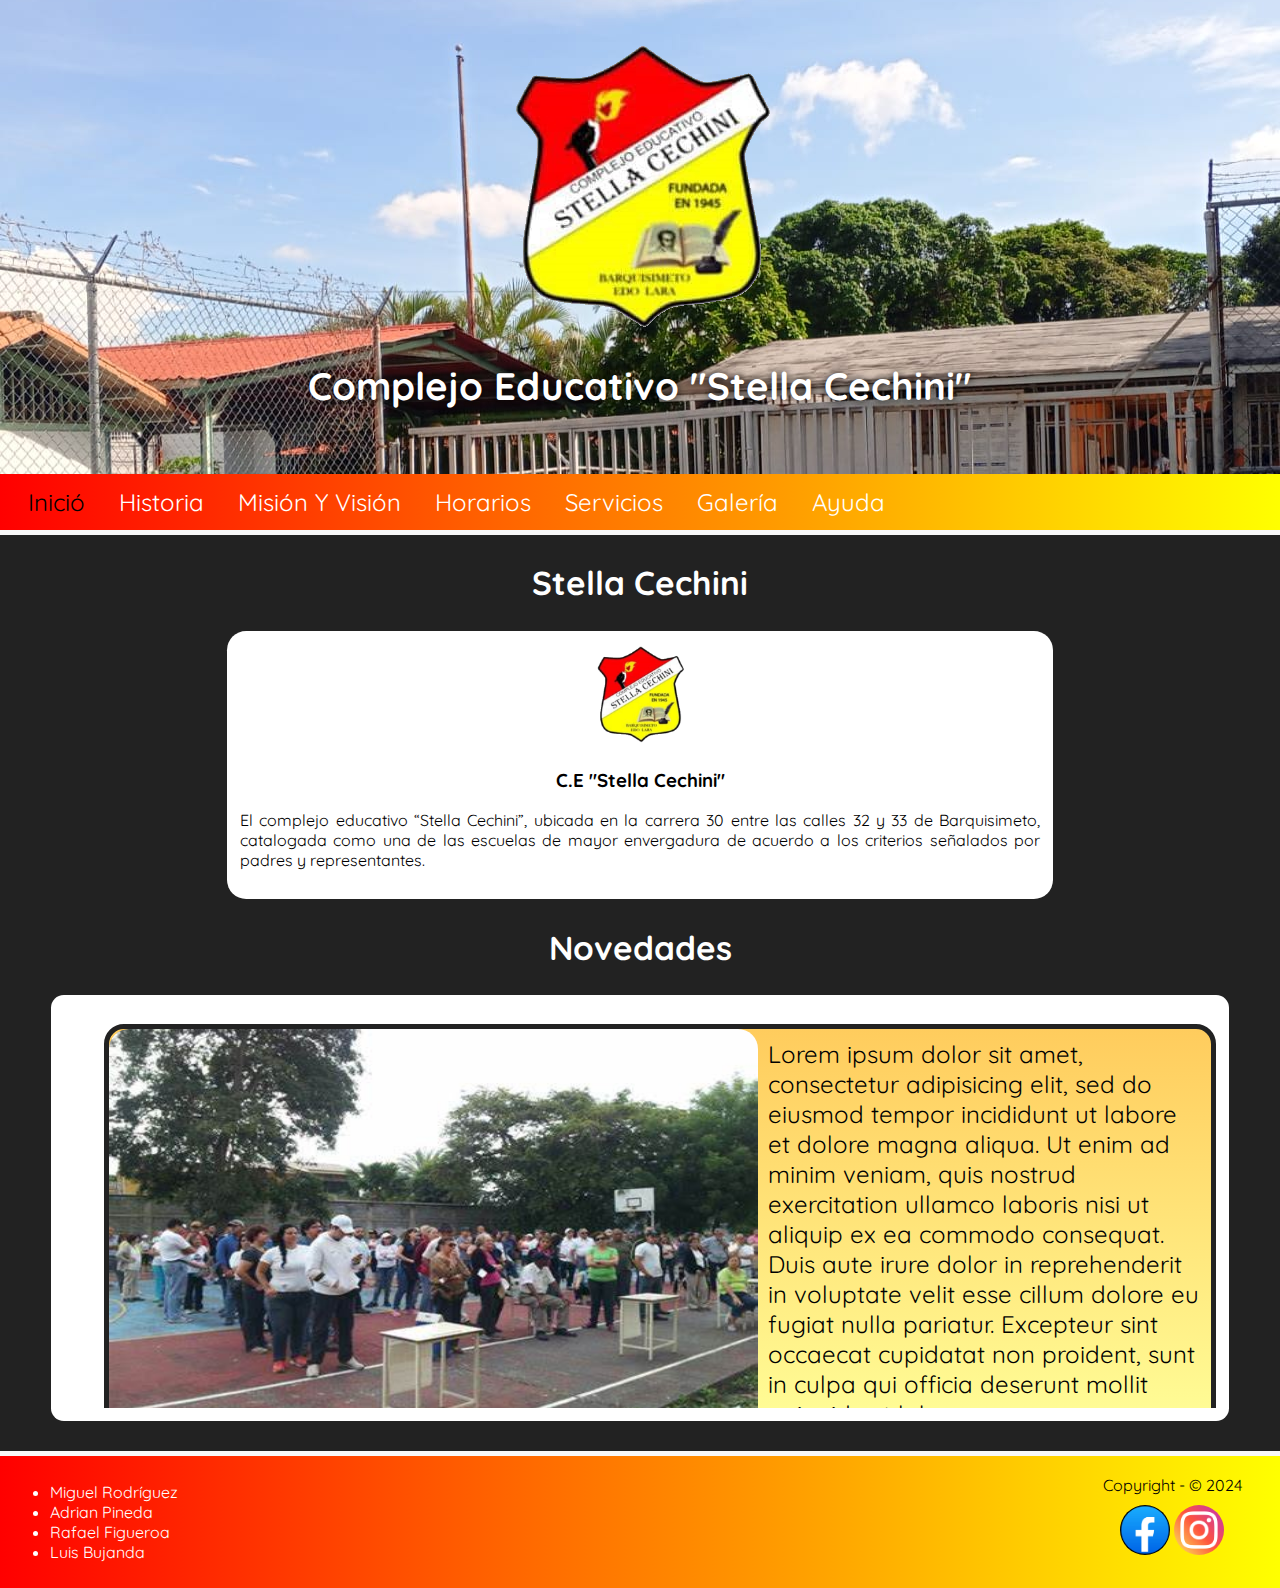
<file: index.html>
<!DOCTYPE html>
<html lang="es">
<head>
    <meta charset="UTF-8">
    <link rel="icon" href="SH/logo.ico">
    <meta http-equiv="X-UA-Compatible" content="IE=edge">
    <meta name="viewport" content="width=device-width, initial-scale=1.0">

    <link rel="stylesheet" href="https://fonts.googleapis.com/css?family=Quicksand">
    <link rel="stylesheet" href="styles/style.css">
    <link rel="stylesheet" type="text/css" href="styles/noticias.css">

    <title>Stella Cechini</title>
</head>
<body>
    
    <header>
        <img src="img/Sin nombre.png" alt="">
        <h1>Complejo Educativo "Stella Cechini"</h1>
    </header>
    <nav class="navbar">
        <div class="menu">
            <a href="#" id="page_check">Inició</a>
            <a href="Cechini.html">Historia</a>
            <a href="MisionYVision.html">Misión Y Visión</a>
            <a href="index.horario.html">Horarios</a>
            <a href="Servicios.html">Servicios</a>
            <a href="gallery.html">Galería</a>
            <a href="faq.html">Ayuda</a>
        </div>
    </nav>
    <section class="MainSection">
        <h2>Stella Cechini</h2>
        <div class="base">
            <div class="concet">
                <center>
                <img src="SH/logo.png" width="100">
                <h3>C.E "Stella Cechini"</h3>
                </center>
                <p>El complejo educativo “Stella Cechini”, ubicada en la carrera 30 entre las calles 32 y 33 de
                Barquisimeto, catalogada como una de las escuelas de mayor envergadura de acuerdo a los
                criterios señalados por padres y representantes.</p>
            </div>
        </div>

        <h2>Novedades</h2>

        <div class="noticia-content">
            <div class="noticias">
                <ul>
                    <li>
                        <div style="display: flex;">
                            <img src="img/OIP.jpg">
                            <p>Lorem ipsum dolor sit amet, consectetur adipisicing elit, sed do eiusmod
                            tempor incididunt ut labore et dolore magna aliqua. Ut enim ad minim veniam,
                            quis nostrud exercitation ullamco laboris nisi ut aliquip ex ea commodo
                            consequat. Duis aute irure dolor in reprehenderit in voluptate velit esse
                            cillum dolore eu fugiat nulla pariatur. Excepteur sint occaecat cupidatat non
                            proident, sunt in culpa qui officia deserunt mollit anim id est laborum.</p>
                        </div>
                    </li>
                    <li>
                        <div style="display: flex;">
                            <img src="img/OIP(1).jpeg">
                            <p>Lorem ipsum dolor sit amet, consectetur adipisicing elit, sed do eiusmod
                            tempor incididunt ut labore et dolore magna aliqua. Ut enim ad minim veniam,
                            quis nostrud exercitation ullamco laboris nisi ut aliquip ex ea commodo
                            consequat. Duis aute irure dolor in reprehenderit in voluptate velit esse
                            cillum dolore eu fugiat nulla pariatur. Excepteur sint occaecat cupidatat non
                            proident, sunt in culpa qui officia deserunt mollit anim id est laborum.</p>
                        </div>
                    </li>
                    <li>
                        <div style="display: flex;">
                            <img src="img/OIP(2).jpeg">
                            <p>Lorem ipsum dolor sit amet, consectetur adipisicing elit, sed do eiusmod
                            tempor incididunt ut labore et dolore magna aliqua. Ut enim ad minim veniam,
                            quis nostrud exercitation ullamco laboris nisi ut aliquip ex ea commodo
                            consequat. Duis aute irure dolor in reprehenderit in voluptate velit esse
                            cillum dolore eu fugiat nulla pariatur. Excepteur sint occaecat cupidatat non
                            proident, sunt in culpa qui officia deserunt mollit anim id est laborum.</p>
                        </div>
                    </li>
                    <li>
                        <div style="display: flex;">
                            <img src="img/OIP(3).jpeg">
                            <p>Lorem ipsum dolor sit amet, consectetur adipisicing elit, sed do eiusmod
                            tempor incididunt ut labore et dolore magna aliqua. Ut enim ad minim veniam,
                            quis nostrud exercitation ullamco laboris nisi ut aliquip ex ea commodo
                            consequat. Duis aute irure dolor in reprehenderit in voluptate velit esse
                            cillum dolore eu fugiat nulla pariatur. Excepteur sint occaecat cupidatat non
                            proident, sunt in culpa qui officia deserunt mollit anim id est laborum.</p>
                        </div>
                    </li>
                    <li>
                        <div style="display: flex;">
                            <img src="img/OIP(4).jpeg">
                            <p>Lorem ipsum dolor sit amet, consectetur adipisicing elit, sed do eiusmod
                            tempor incididunt ut labore et dolore magna aliqua. Ut enim ad minim veniam,
                            quis nostrud exercitation ullamco laboris nisi ut aliquip ex ea commodo
                            consequat. Duis aute irure dolor in reprehenderit in voluptate velit esse
                            cillum dolore eu fugiat nulla pariatur. Excepteur sint occaecat cupidatat non
                            proident, sunt in culpa qui officia deserunt mollit anim id est laborum.</p>
                        </div>
                    </li>
                </ul>
            </div>
        </div>
        
        <br>
        
    </section>
    
    <footer>
        <div class="integrantes">
            <ul>
                <li>Miguel Rodríguez</li>
                <li>Adrian Pineda</li>
                <li>Rafael Figueroa</li>
                <li>Luis Bujanda</li>
            </ul>
        </div>
        <div class="copy">
        Copyright - &copy; 2024
            <div class="redes">
                <a href="https://www.facebook.com/profile.php?id=61569696991013" target="_blank"><img src="SH/facebook.jpg" id="facebook"></a>
                <a href="https://www.instagram.com/c.e.n.Stella_Cechini/" target="_blank"><img src="SH/instagram.jpg" id="instagram"></a>
            </div>
        </div>
    </footer>
</body>
</html>
</file>
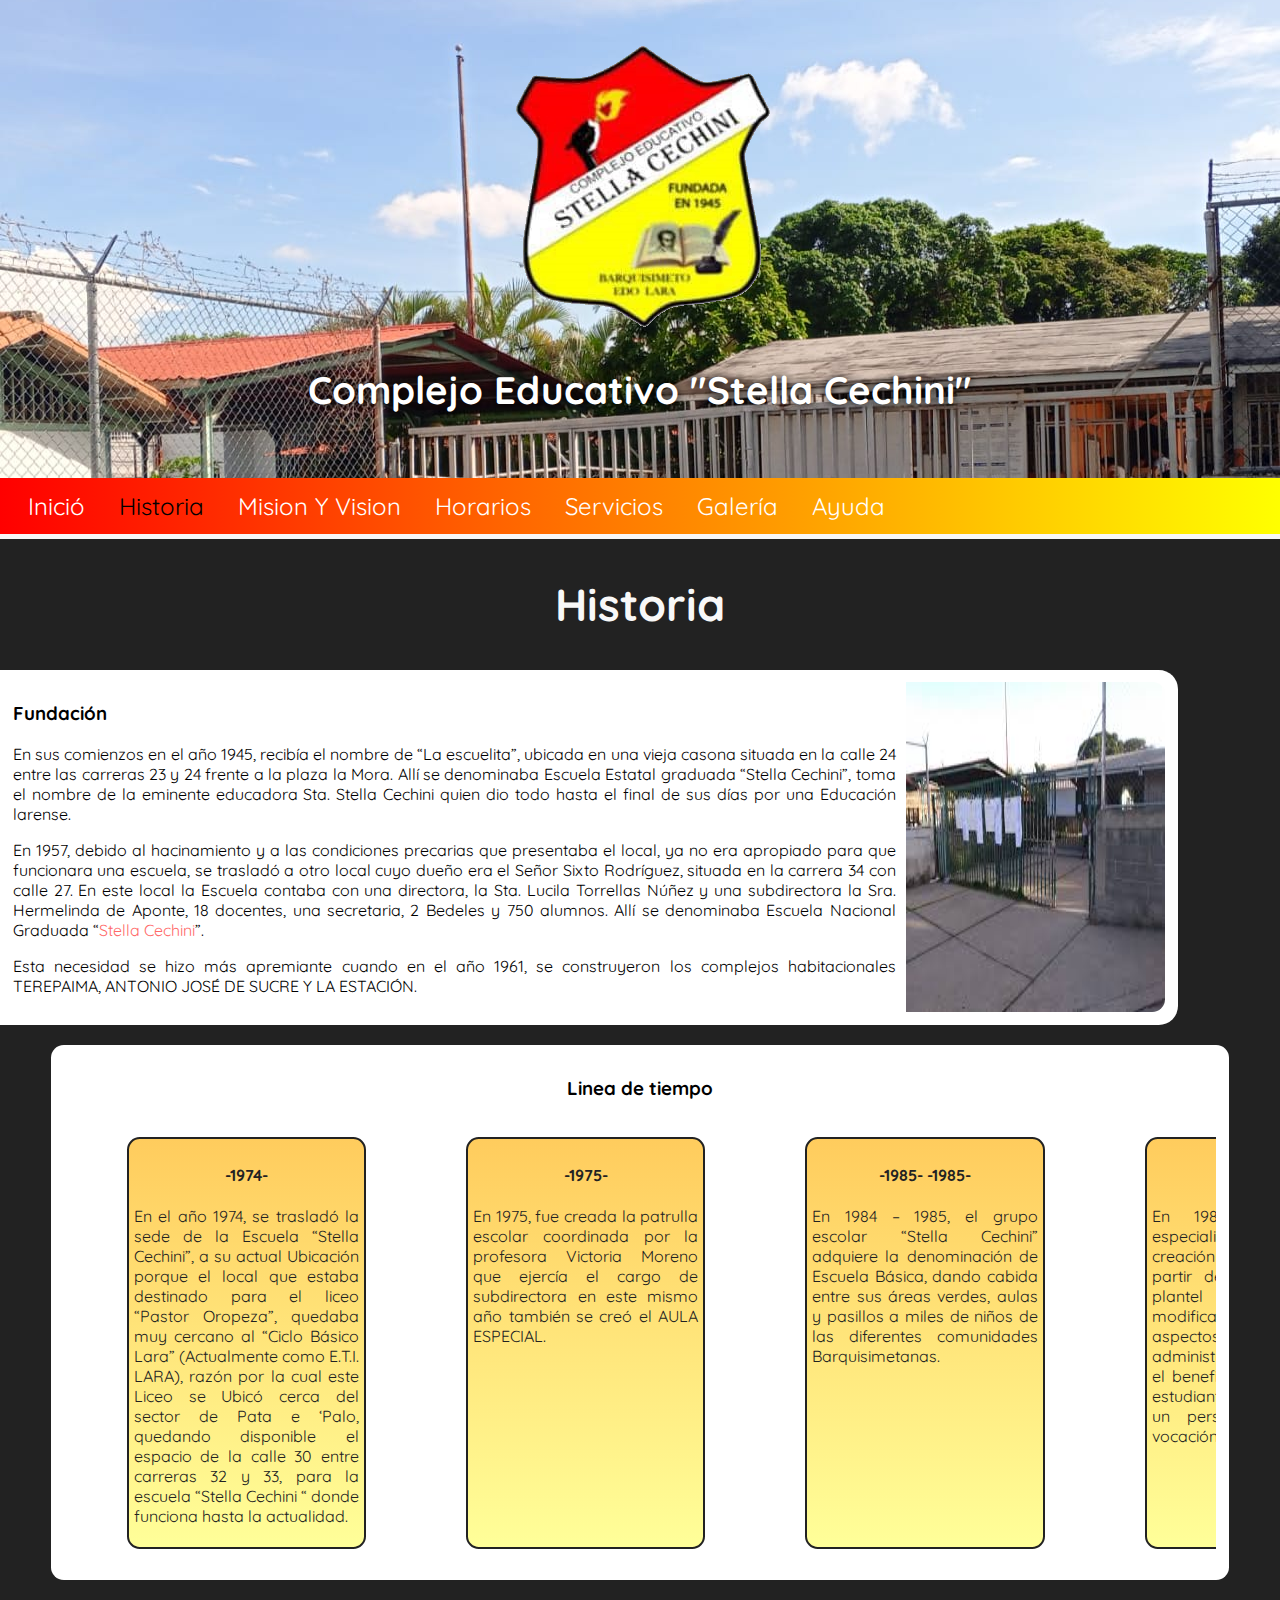
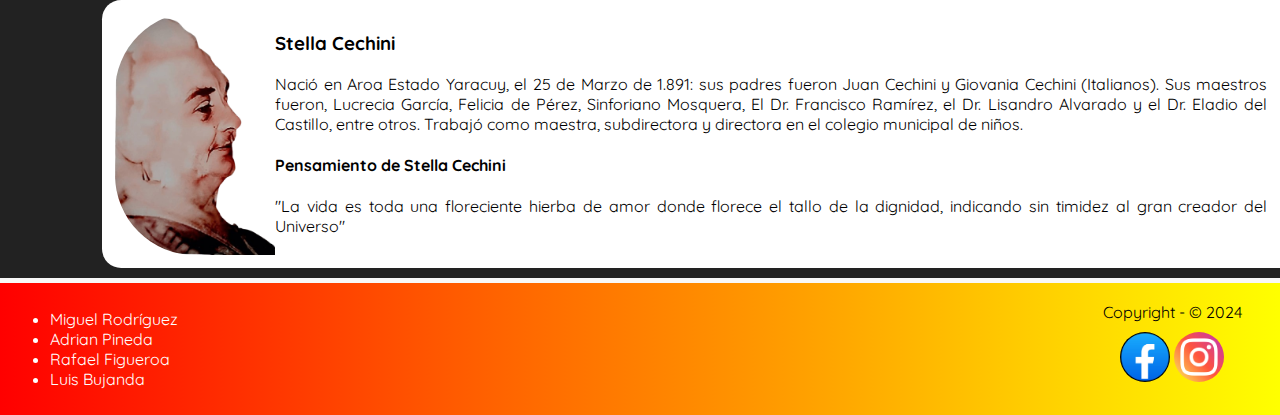
<file: cechini.html>
<!DOCTYPE html>
<html>
<head>
	<title>Stella Cechini</title>
	<link rel="icon" href="SH/logo.ico">
	<link rel="stylesheet" type="text/css" href="cechini.css">
	<link rel="stylesheet" href="https://fonts.googleapis.com/css?family=Quicksand">
</head>
<body>
	<header>
		<img src="SH/logo.png">
		<h1>Complejo Educativo "Stella Cechini"</h1>
	</header>
	<nav class="navbar">
		<div class="menu">
			<a href="index.html">Inició</a>
            <a href="#" id="page_check">Historia</a>
            <a href="MisionYVision.html">Mision Y Vision</a>
            <a href="index.horario.html">Horarios</a>
            <a href="Servicios.html">Servicios</a>
            <a href="gallery.html">Galería</a>
            <a href="faq.html">Ayuda</a>
		</div>
	</nav>
	<center><h2>Historia</h2></center>
	<article class="historia">
		<div class="history">
			<h3>Fundación</h3>
			<p>En sus comienzos en el año 1945, recibía el nombre de “La escuelita”, ubicada en una vieja
                casona situada en la calle 24 entre las carreras 23 y 24 frente a la plaza la Mora. Allí se
                denominaba Escuela Estatal graduada “Stella Cechini”, toma el nombre de la eminente
                educadora Sta. Stella Cechini quien dio todo hasta el final de sus días por una Educación larense.</p>
                <p>En 1957, debido al hacinamiento y a las condiciones precarias que presentaba el local, ya no era
                apropiado para que funcionara una escuela, se trasladó a otro local cuyo dueño era el Señor Sixto
                Rodríguez, situada en la carrera 34 con calle 27. En este local la Escuela contaba con una
                directora, la Sta. Lucila Torrellas Núñez y una subdirectora la Sra. Hermelinda de Aponte, 18
                docentes, una secretaria, 2 Bedeles y 750 alumnos. Allí se denominaba Escuela Nacional
                Graduada “<a href="#cechini">Stella Cechini</a>”.</p>
                <p>Esta necesidad se hizo más apremiante cuando en el año 1961, se construyeron los complejos
                habitacionales TEREPAIMA, ANTONIO JOSÉ DE SUCRE Y LA ESTACIÓN.</p>
		</div>
		<img src="SH/Cechini.jpg">
	</article>
	<article class="linea-tiempo">
		<center><h3>Linea de tiempo</h3></center>
		<div class="lintemp">
			<div class="fecha">
				<div class="fecha-body"><h4>-1974-</h4>
					<p>En el año 1974, se trasladó la sede de la Escuela “Stella Cechini”, a su actual Ubicación porque
             	   	el local que estaba destinado para el liceo “Pastor Oropeza”, quedaba muy cercano al “Ciclo
                	Básico Lara” (Actualmente como E.T.I. LARA), razón por la cual este Liceo se Ubicó cerca del
                	sector de Pata e ‘Palo, quedando disponible el espacio de la calle 30 entre carreras 32 y 33, para
                	la escuela “Stella Cechini “ donde funciona hasta la actualidad.</p>
				</div>
            </div>
			<div class="fecha">
				<div class="fecha-body">
					<h4>-1975-</h4><p>En 1975, fue creada la patrulla escolar coordinada por la profesora Victoria Moreno que ejercía el cargo de subdirectora en este mismo año también se creó el AULA ESPECIAL.</p>
				</div>
			</div>
			<div class="fecha">
				<div class="fecha-body">
					<h4>-1985- -1985-</h4><p>En 1984 – 1985, el grupo escolar “Stella Cechini” adquiere la denominación de Escuela Básica, dando cabida entre sus áreas verdes, aulas y pasillos a miles de niños de las diferentes
                	comunidades Barquisimetanas.</p>
				</div>
			</div>
			<div class="fecha">
				<div class="fecha-body">
					<h4>-1989-</h4><p>En 1989, aumentan los especialistas a 5 con la creación de la biblioteca. A partir de este
                	momento el plantel se le han hecho modificaciones en todos los aspectos, docentes;
                	administrativos; obreros; para el beneficio de la comunidad estudiantil, siendo dirigido por un
                	personal directivo con vocación de servicio.</p>
				</div>
			</div>
			<div class="fecha">
				<div class="fecha-body">	
					<h4>-2002-</h4><p>En el año 2002, fue creada la III ETAPA DE EDUCACIÓN BÁSICA que comprende el área de
					bachillerato. 1er, 2do y 3er Año.</p>
				</div>
			</div>
			<div class="fecha">
				<div class="fecha-body">	
					<h4>-2024-</h4><p>En el año 2024, fue cambiada de Unidad Educativa Nacional a Complejo Educativo</p>
				</div>
			</div>
		</div>
	</article>
	<article class="cechini-content">
		<div class="cech-person" id="cechini">
			<div class="cech-img">
				<img src="SH/Cechini.png" id="cechini-img">
			</div>
			<div class="cech-text">
				<h3>Stella Cechini</h3>
            	<p> Nació en Aroa Estado Yaracuy, el 25 de Marzo de 1.891: sus padres fueron Juan Cechini y Giovania Cechini (Italianos). Sus maestros fueron, Lucrecia García, Felicia de Pérez, Sinforiano Mosquera, El Dr. Francisco Ramírez, el Dr. Lisandro Alvarado y el Dr. Eladio del Castillo, entre otros.
 				Trabajó como maestra, subdirectora y directora en el colegio municipal de niños.</p>
 				<h4>Pensamiento de Stella Cechini</h4>
            	<p>"La vida es toda una floreciente hierba de amor donde florece el tallo de la dignidad, indicando sin timidez al gran creador del Universo"</p>
			</div>		
		</div>
	</article>
	<footer>
		<div class="integrantes">
			<ul>
				<li>Miguel Rodríguez</li>
				<li>Adrian Pineda</li>
				<li>Rafael Figueroa</li>
				<li>Luis Bujanda</li>
			</ul>
		</div>
		<div class="copy">
		Copyright - &copy; 2024
			<div class="redes">
				<a href="https://www.facebook.com/profile.php?id=61569696991013" target="_blank"><img src="SH/facebook.jpg" id="facebook"></a>
				<a href="https://www.instagram.com/c.e.n.Stella_Cechini/" target="_blank"><img src="SH/instagram.jpg" id="instagram"></a>
			</div>
		</div>
	</footer>
</body>
</html>
</file>
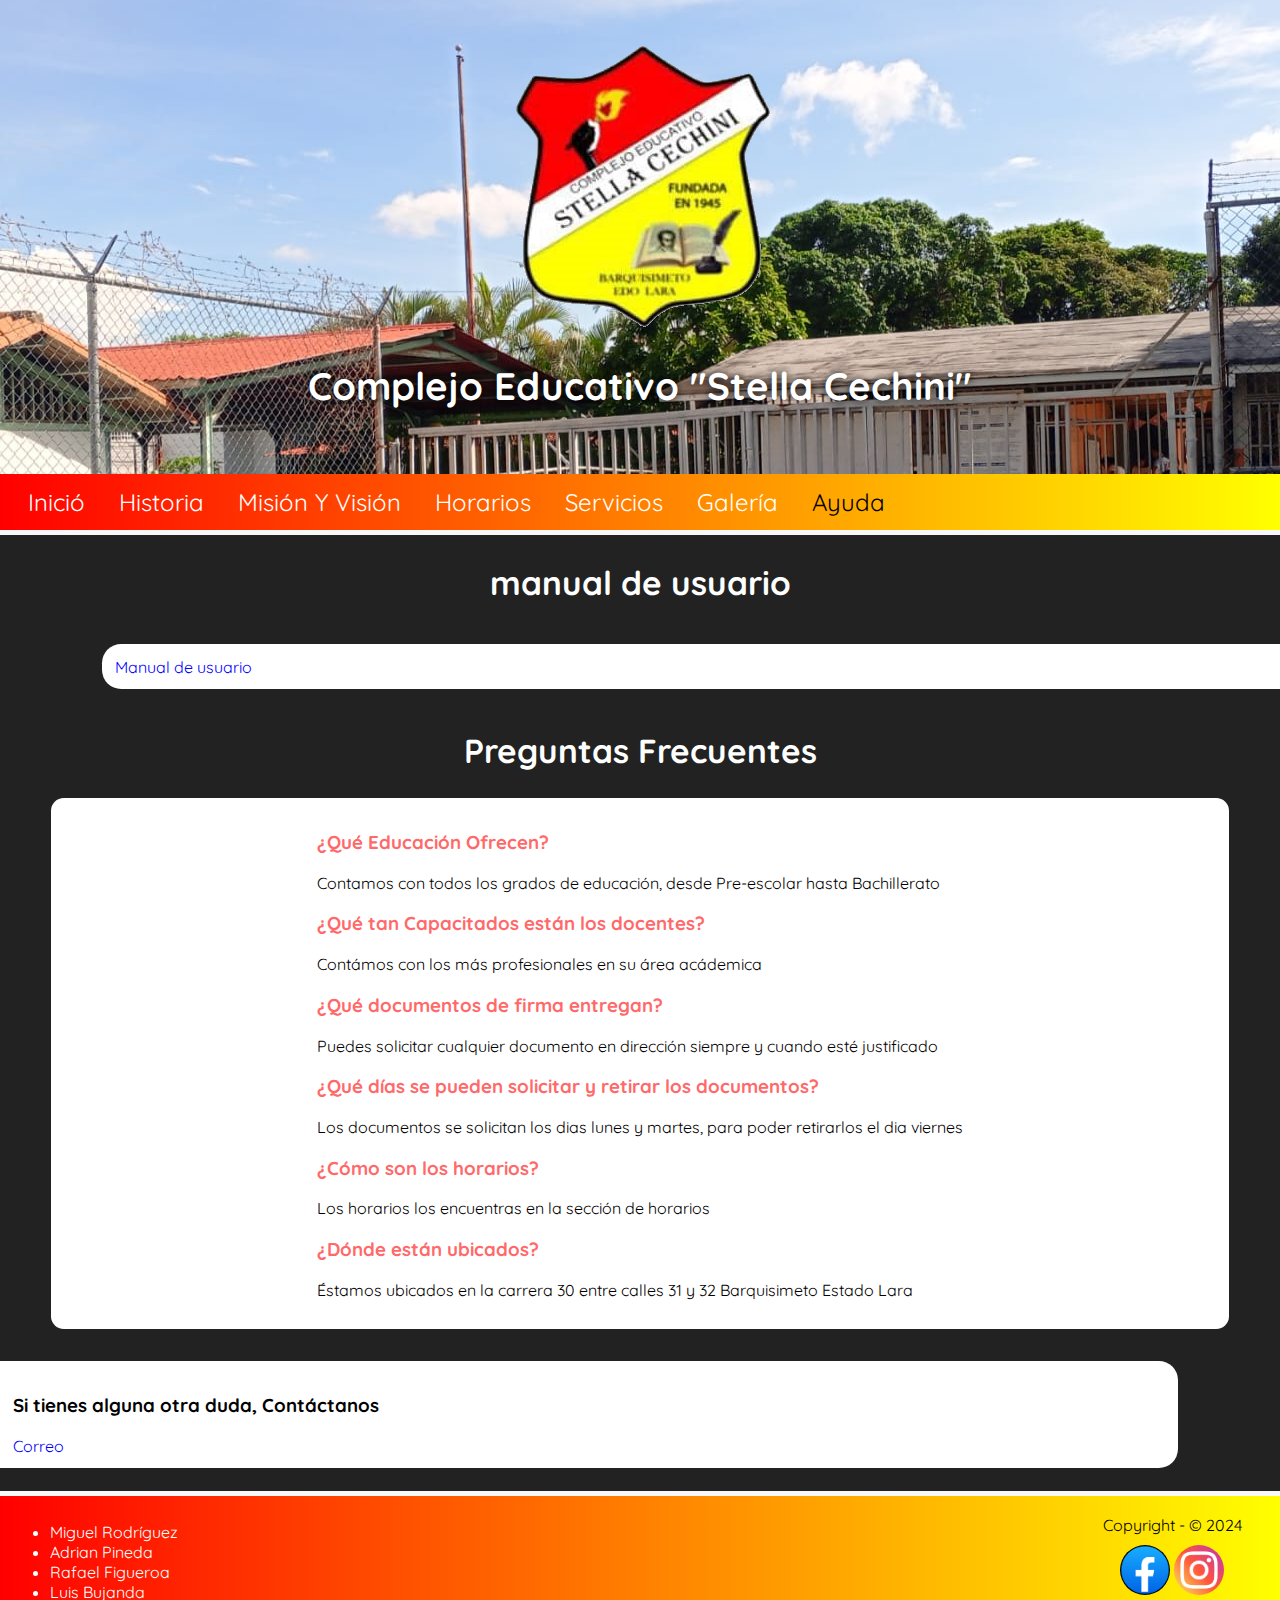
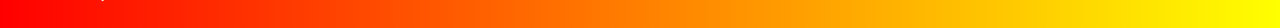
<file: faq.html>
<!DOCTYPE html>
<html lang="es">
<head>
    <meta charset="UTF-8">
    <meta http-equiv="X-UA-Compatible" content="IE=edge">
    <meta name="viewport" content="width=device-width, initial-scale=1.0">

    <link rel="stylesheet" href="https://fonts.googleapis.com/css?family=Quicksand">
    <link rel="stylesheet" href="styles/style.css">
    <link rel="icon" href="SH/logo.ico">

    <title>Stella Cechini</title>
</head>
<body>
    
    <header>
        <img src="img/Sin nombre.png" alt="">
        <h1>Complejo Educativo "Stella Cechini"</h1>
    </header>
    <nav class="navbar">
        <div class="menu">
            <a href="index.html">Inició</a>
            <a href="Cechini.html">Historia</a>
            <a href="MisionYVision.html">Misión Y Visión</a>
            <a href="index.horario.html">Horarios</a>
            <a href="Servicios.html">Servicios</a>
            <a href="gallery.html">Galería</a>
            <a href="#" id="page_check">Ayuda</a>
        </div>
    </nav>
   <section class="MainSection">
    <h2>manual de usuario</h2>
    <div class="rightContent">
        <a style="color: blue;" href="Manual de Usuario Complejo Educativo  Stella Cechini.pdf" target="_blank"> Manual de usuario</a>
    </div>

        <h2>Preguntas Frecuentes</h2>
        <div class="FeaturedMenu">
            <a  class="featuredcuestions">
                <div style="color: black;">
                 <div class="Cuestion1">
                    <h3 id="incognita">¿Qué Educación Ofrecen?</h3>
                    <p>Contamos con todos los grados de educación, desde Pre-escolar hasta Bachillerato</p>
                 </div>
                 <div class="Cuestion2">
                    <h3 id="incognita">¿Qué tan Capacitados están los docentes?</h3>
                    <p>Contámos con los más profesionales en su área acádemica</p>
                 </div>
                 <div class="Cuestion3">
                    <h3 id="incognita">¿Qué documentos de firma entregan?</h3>
                    <p>Puedes solicitar cualquier documento en dirección siempre y cuando esté justificado</p>
                 </div>
                 <div class="Cuestion4">
                    <h3 id="incognita">¿Qué días se pueden solicitar y retirar los documentos?</h3>
                    <p>Los documentos se solicitan los dias lunes y martes, para poder retirarlos el dia viernes</p>
                 </div>
                 <div class="Cuestion5">
                    <h3 id="incognita">¿Cómo son los horarios?</h3>
                    <p>Los horarios los encuentras en la sección de horarios</p>
                 </div>
                 <div class="Cuestion6">
                    <h3 id="incognita">¿Dónde están ubicados?</h3>
                    <p>Éstamos ubicados en la carrera 30 entre calles 31 y 32 Barquisimeto Estado Lara</p>
                 </div>
                </div>
            </a>

        </div>

        <br>
        
        <div class="leftContent">
            <h3>Si tienes alguna otra duda, Contáctanos</h3>
            <a style="color: blue;" href="Escuelaestellacechini@gmail.com" target="_blank">Correo</a>
        </div>

    </section>
    <footer>
        <div class="integrantes">
            <ul>
                <li>Miguel Rodríguez</li>
                <li>Adrian Pineda</li>
                <li>Rafael Figueroa</li>
                <li>Luis Bujanda</li>
            </ul>
        </div>
        <div class="copy">
        Copyright - &copy; 2024
            <div class="redes">
                <a href="https://www.facebook.com/profile.php?id=61569696991013" target="_blank"><img src="SH/facebook.jpg" id="facebook"></a>
                <a href="https://www.instagram.com/c.e.n.Stella_Cechini/" target="_blank"><img src="SH/instagram.jpg" id="instagram"></a>
            </div>
        </div>
    </footer>
</body>
</html>
</file>
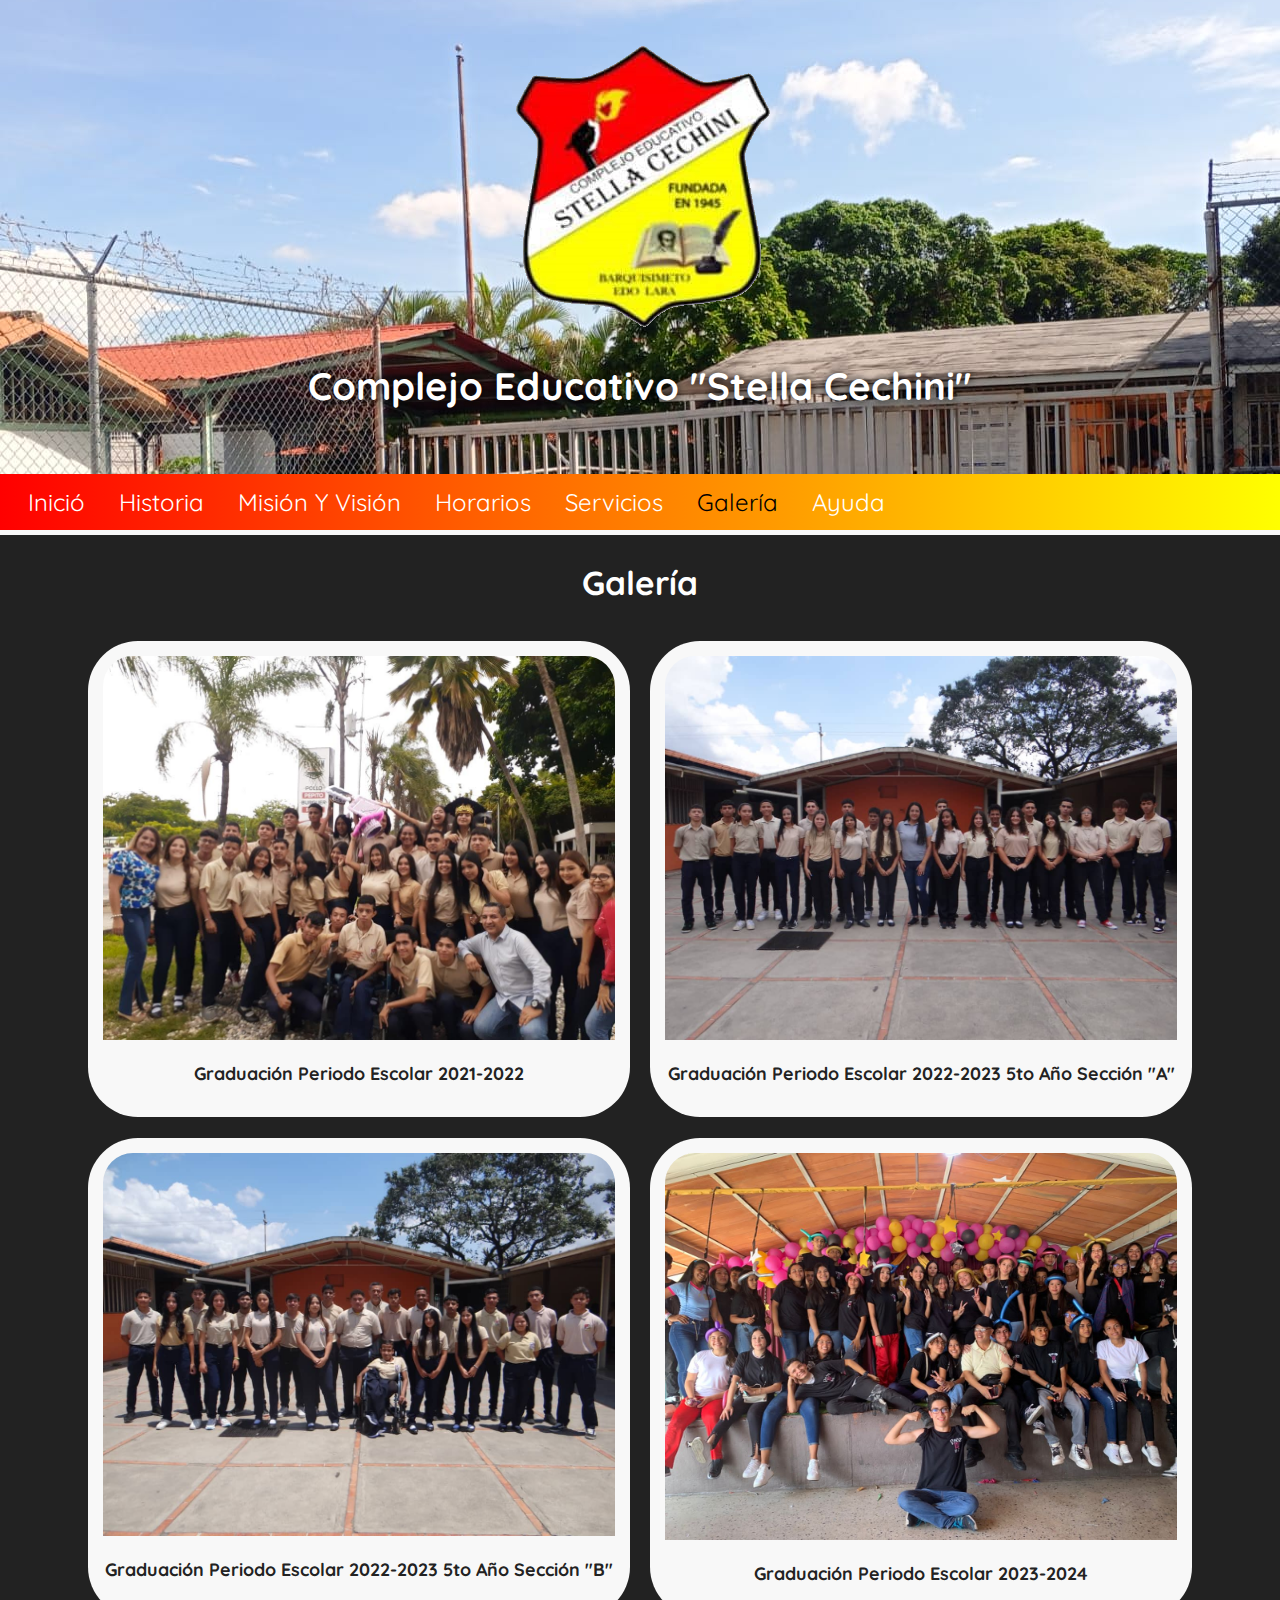
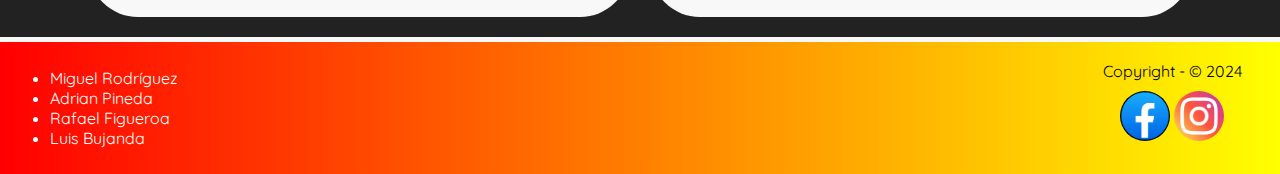
<file: gallery.html>
<!DOCTYPE html>
<html lang="es">
<head>
    <meta charset="UTF-8">
    <meta http-equiv="X-UA-Compatible" content="IE=edge">
    <meta name="viewport" content="width=device-width, initial-scale=1.0">

    <link rel="stylesheet" href="https://fonts.googleapis.com/css?family=Quicksand">
    <link rel="stylesheet" href="styles/styleGallery.css">
    <link rel="icon" href="SH/logo.ico">

    <title>Stella Cechini</title>
</head>
<body>

    <header>
        <img src="img/Sin nombre.png" alt="">
        <h1>Complejo Educativo "Stella Cechini"</h1>
    </header>
    <nav class="navbar">
        <div class="menu">
            <a href="index.html">Inició</a>
            <a href="Cechini.html">Historia</a>
            <a href="MisionYVision.html">Misión Y Visión</a>
            <a href="index.horario.html">Horarios</a>
            <a href="Servicios.html">Servicios</a>
            <a href="#" id="page_check">Galería</a>
            <a href="faq.html">Ayuda</a>
        </div>
    </nav>
    <section class="MainSection">
        <h2>Galería</h2>

        <div class="GalleryContainer">

            <div class="galleryItem">
                <img src="img/Periodo Escolar 2021-2022.jpg" class="tamaño">
                <footer>
                    <h3>Graduación Periodo Escolar 2021-2022</h3>
                </footer>
            </div>

            <div class="galleryItem">
                <img src="img/Periodo Escolar 2022-2023 5to A.jpg" class="tamaño">
                <footer>
                    <h3>Graduación Periodo Escolar 2022-2023 5to Año Sección "A"</h3>
                </footer>
            </div>

            <div class="galleryItem">
                <img src="img/Periodo Escolar 2022-2023 5to B.jpg" class="tamaño">
                <footer>
                    <h3>Graduación Periodo Escolar 2022-2023 5to Año Sección "B"</h3>
                </footer>
            </div>

            <div class="galleryItem">
                <img src="img/Periodo Escolar 2023-2024.jpg" class="tamaño">
                <footer>
                    <h3>Graduación Periodo Escolar 2023-2024</h3>
                </footer>
            </div>

        </div>
    </section>
<footer class="pie_pagina">
        <div class="integrantes">
            <ul>
                <li>Miguel Rodríguez</li>
                <li>Adrian Pineda</li>
                <li>Rafael Figueroa</li>
                <li>Luis Bujanda</li>
            </ul>
        </div>
        <div class="copy">
        Copyright - &copy; 2024
            <div class="redes">
                <a href="https://www.facebook.com/profile.php?id=61569696991013" target="_blank"><img src="SH/facebook.jpg" id="facebook"></a>
                <a href="https://www.instagram.com/c.e.n.Stella_Cechini/" target="_blank"><img src="SH/instagram.jpg" id="instagram"></a>
            </div>
        </div>
    </footer>
</body>
</html>
</file>
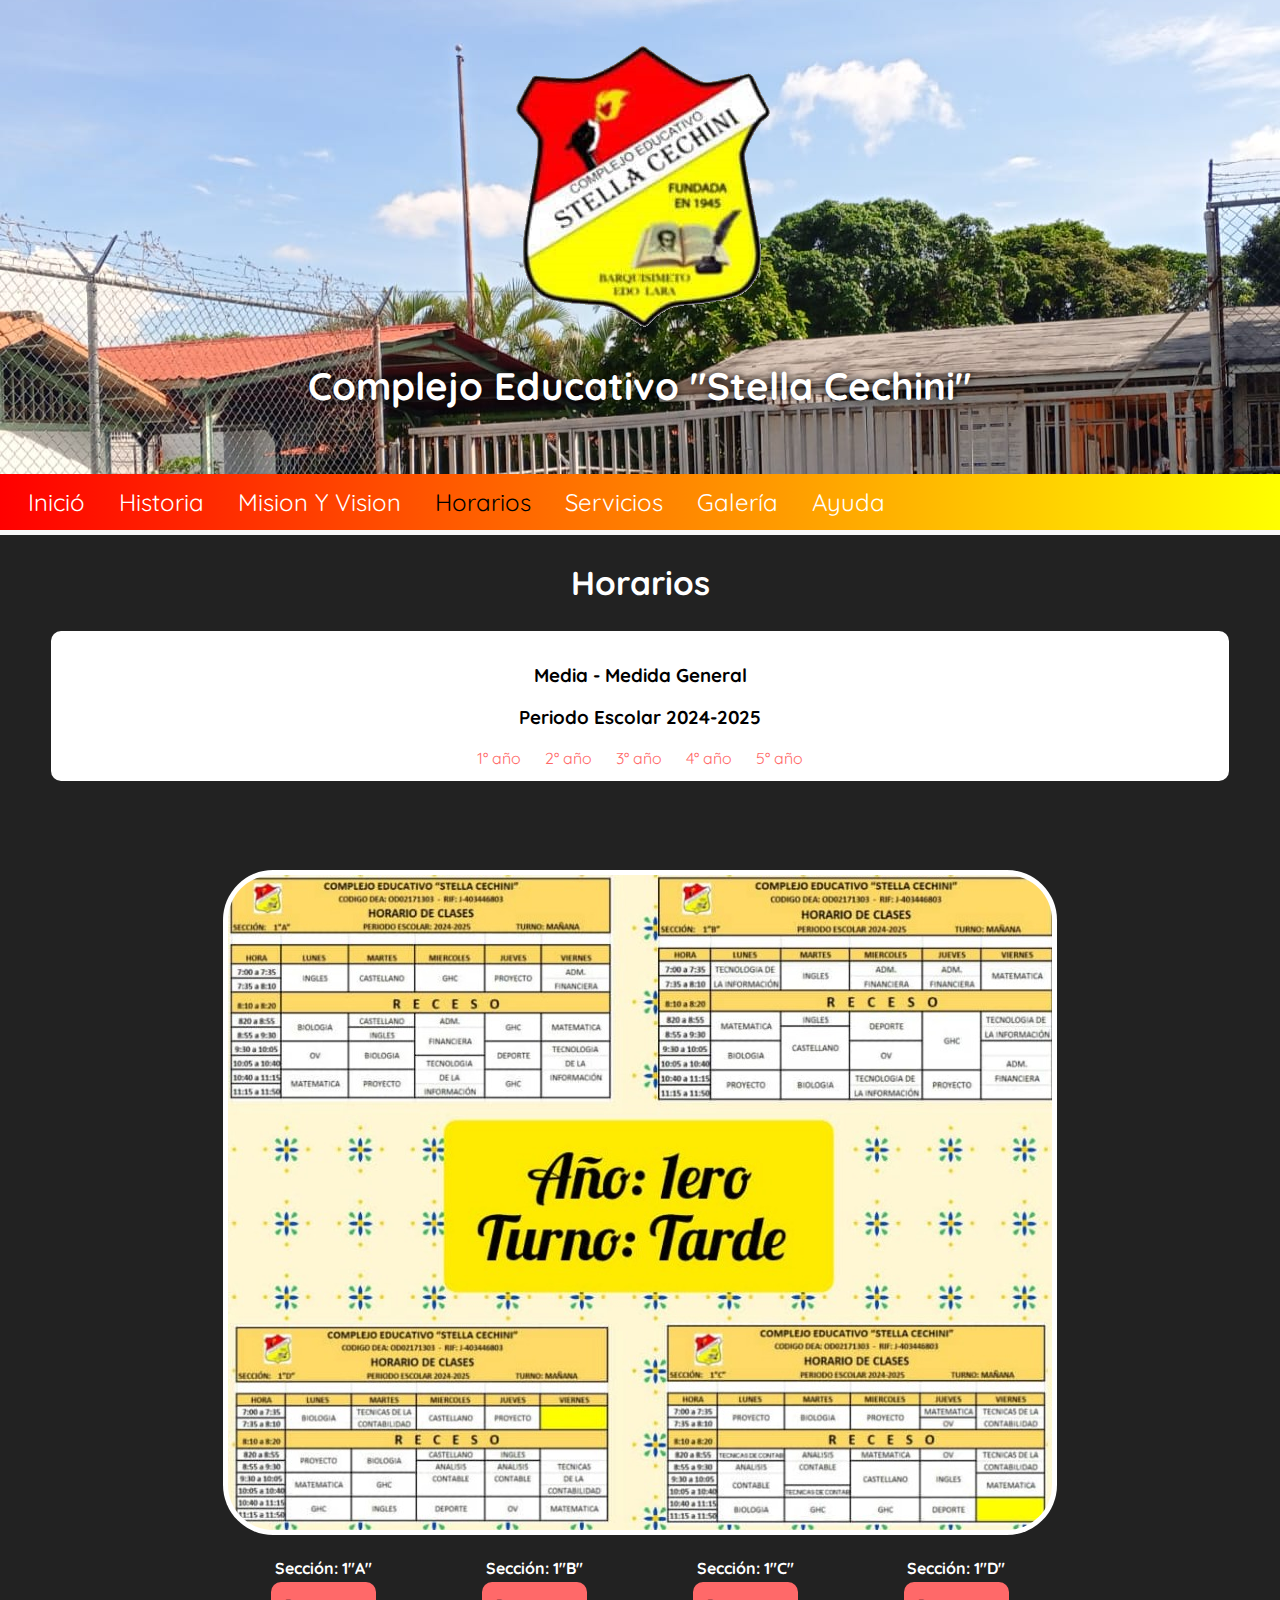
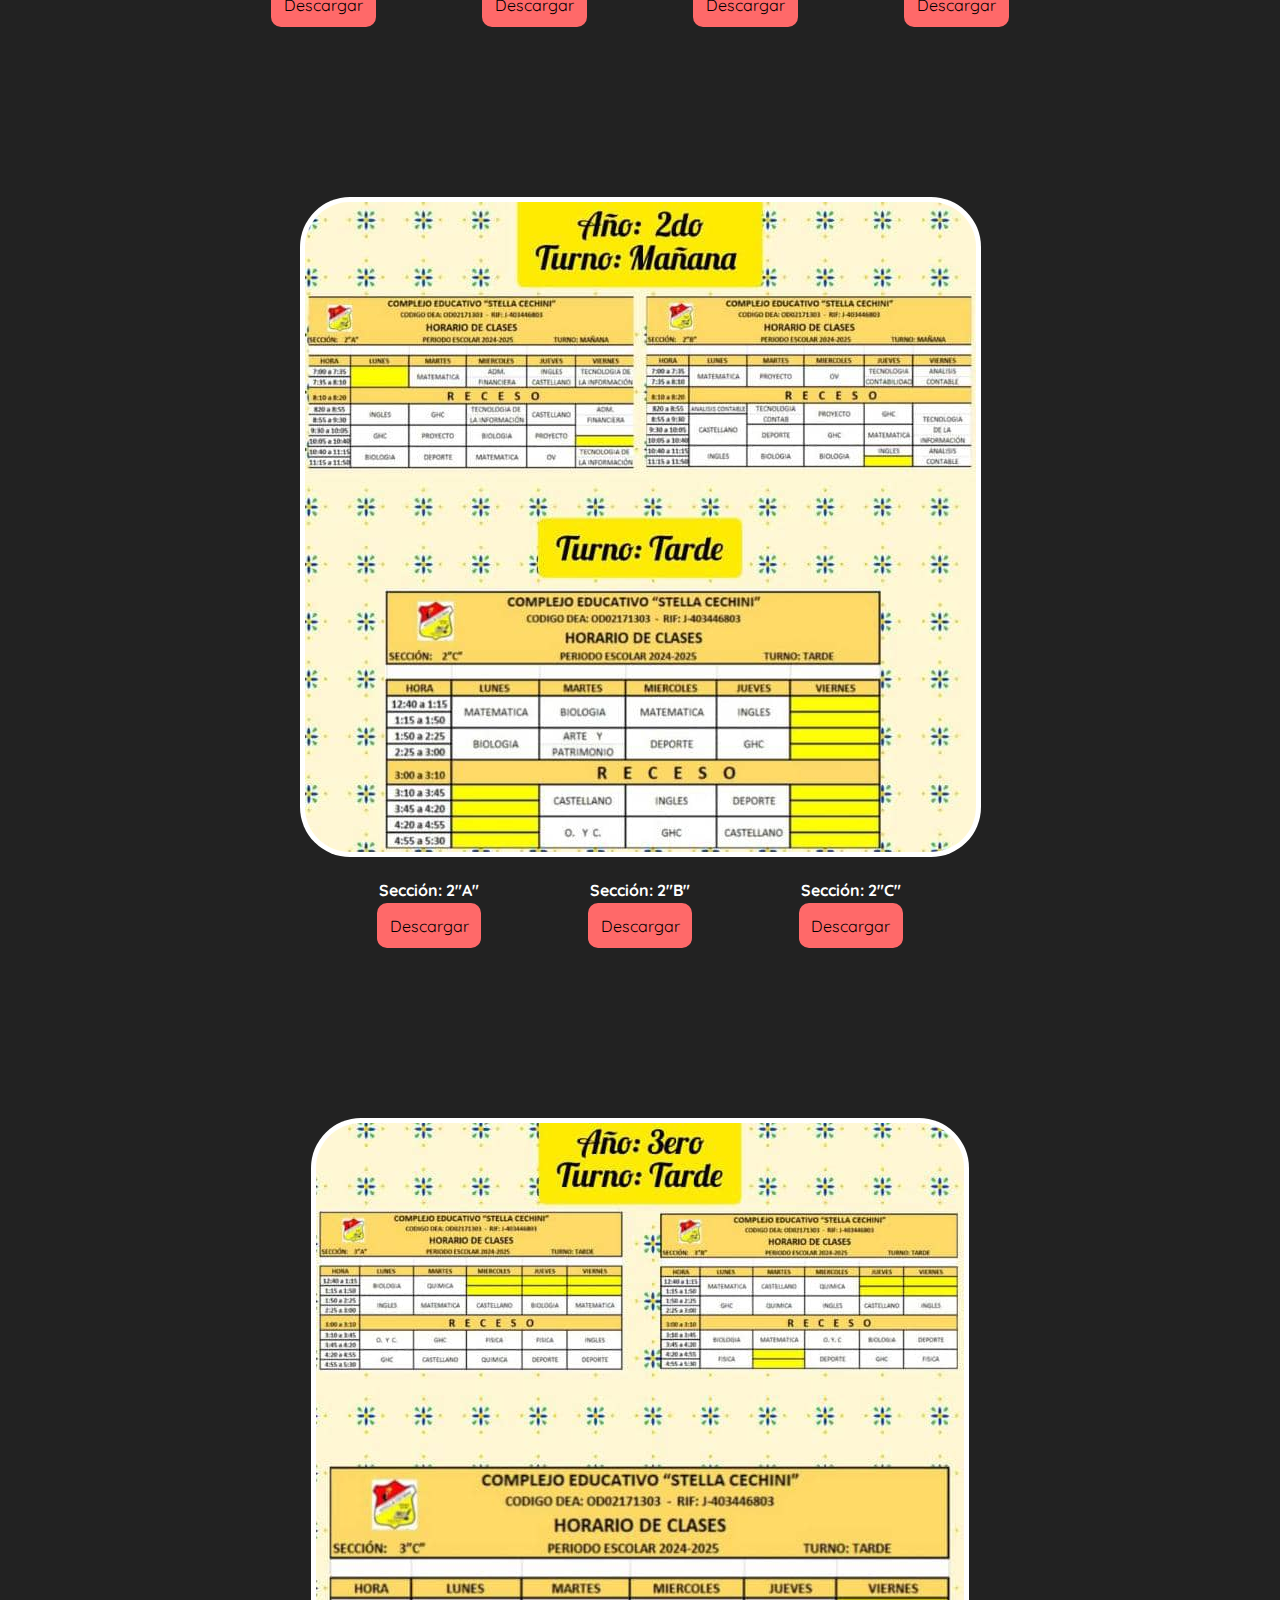
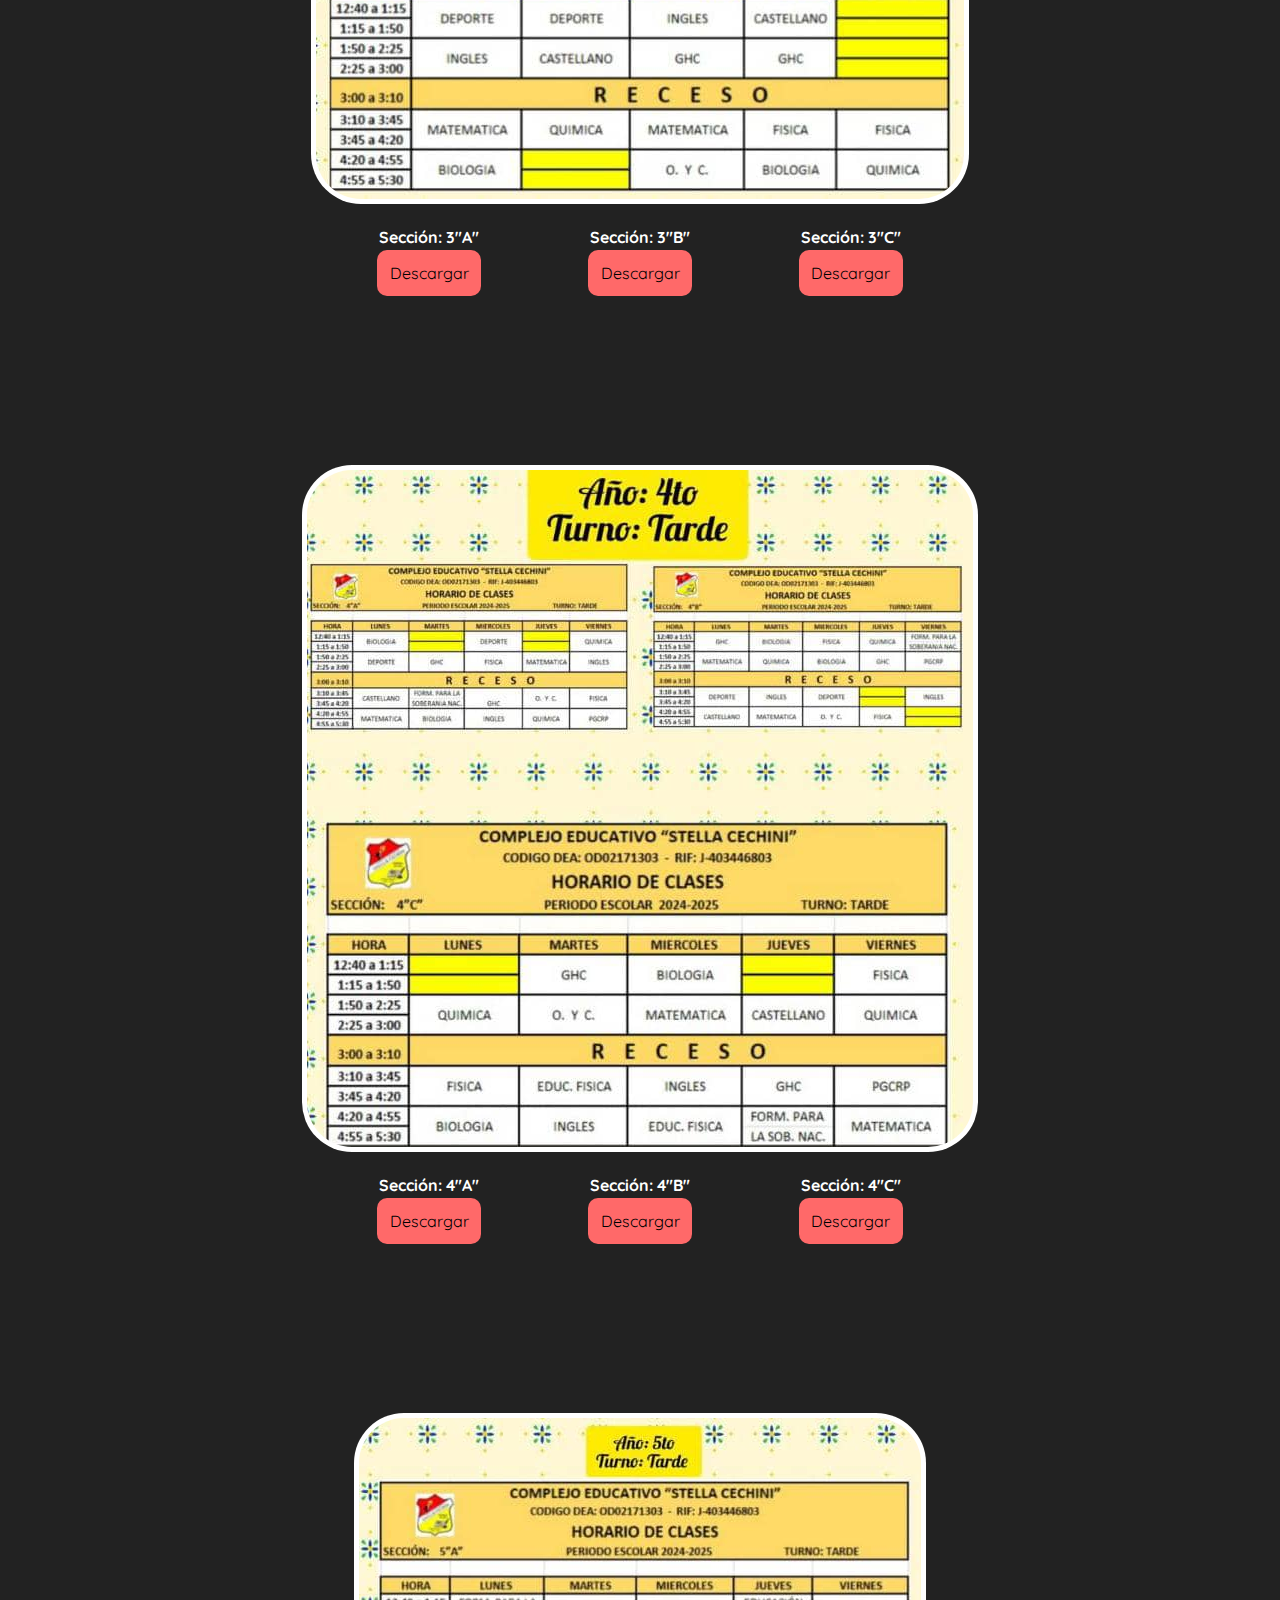
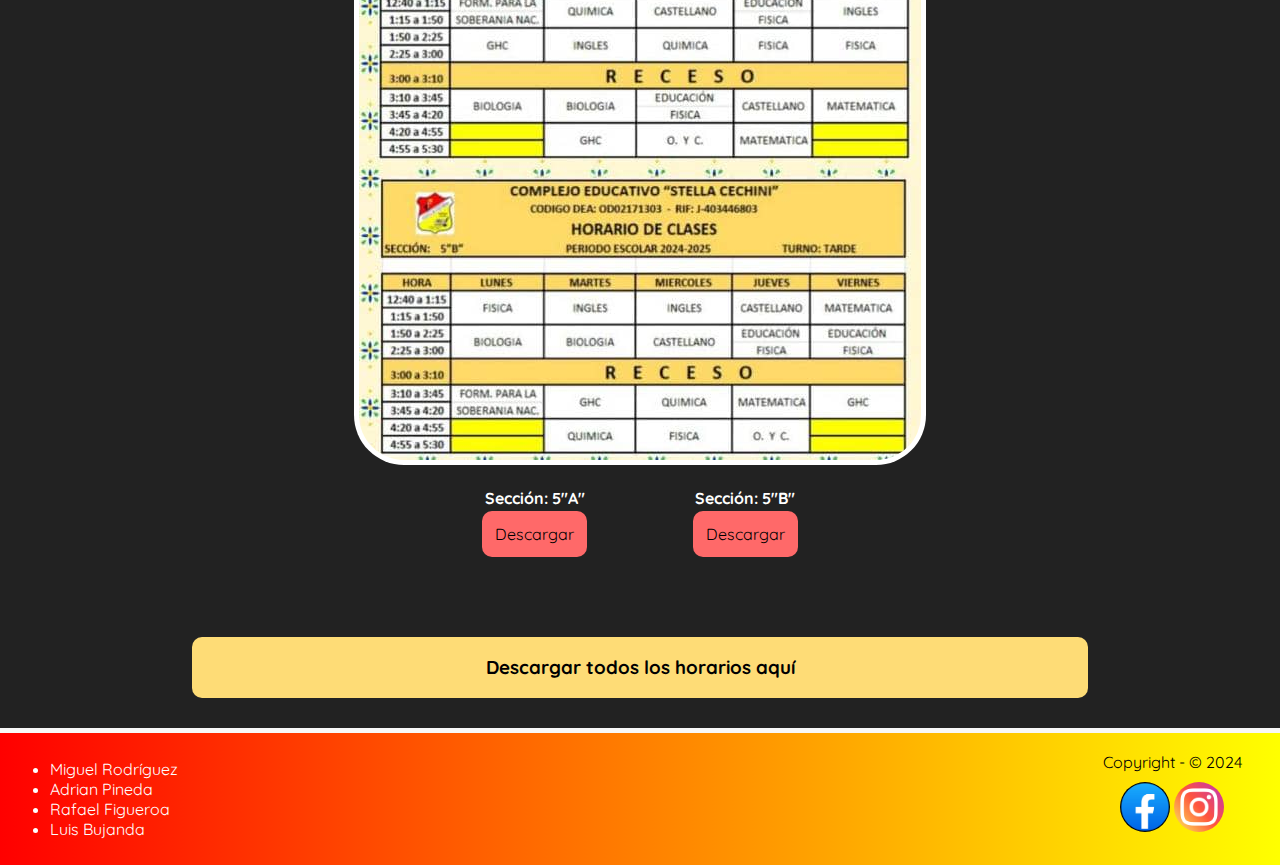
<file: index.horario.html>
<!DOCTYPE html>
<html lang="es">
<head>
    <meta charset="UTF-8">
    <meta http-equiv="X-UA-Compatible" content="IE=edge">
    <meta name="viewport" content="width=device-width, initial-scale=1.0">
    <link rel="icon" href="SH/logo.ico">
    <link rel="stylesheet" href="https://fonts.googleapis.com/css?family=Quicksand">
    <link rel="stylesheet" href="css/style.css">
    
    <title>Stella Cechini</title>
</head>
<body>
    
    <header>
        <img src="img/Sin nombre.png" alt="">
        <h1>Complejo Educativo "Stella Cechini"</h1>
    </header>
    <nav class="navbar">
        <div class="menu">
            <a href="index.html">Inició</a>
            <a href="Cechini.html">Historia</a>
            <a href="MisionYVision.html">Mision Y Vision</a>
            <a href="#" id="page_check">Horarios</a>
            <a href="Servicios.html">Servicios</a>
            <a href="gallery.html">Galería</a>
            <a href="faq.html">Ayuda</a>
        </div>
    </nav>
    <main>
    <section class="MainSection">

        <h2>Horarios</h2>
        
        <div class="FeaturedMenu">
        <center>
            <div class="j">
                <P class="h21"> <h3><b>Media - Medida General</b></P></h3>
               <p> <h3><b>Periodo Escolar 2024-2025 </b></p></h3>
               <center>
                   <a href="#primero">1° año</a>
                   <a href="#segundo">2° año</a>
                   <a href="#tercero">3° año</a>
                   <a href="#cuarto">4° año</a>
                   <a href="#quinto">5° año</a>
               </center>
            </div>
        </center>

        </div>
        <center>
    <div class="Container">
        <div class="seccionA">
           
                <img class="imagenes" src="img/1ero(año).jpeg" alt="" id="primero">

    <table>
        <tr>
            <td>
                <P class="Titulos"> <b>Sección: 1"A"</b></P>
                <a href="HORARIOS(PDF)/1ero(A).pdf" download class="download-btn"  target="_blank">Descargar</a>
            </td>
            <td>
                <P class="Titulos"> <b>Sección: 1"B"</b></P>
                <a href="HORARIOS(PDF)/1ero(B).pdf" download class="download-btn"  target="_blank">Descargar</a>
            </td>
            <Td>
                <P class="Titulos"> <b>Sección: 1"C"</b></P>
                <a href="HORARIOS(PDF)/1ero(C).pdf" download class="download-btn"  target="_blank">Descargar</a>
            </Td>
            <td>
                <P class="Titulos"> <b>Sección: 1"D"</b></P>
                <a href="HORARIOS(PDF)/1ero(D).pdf" download class="download-btn"  target="_blank">Descargar</a>
            </td>      
        </tr>
    </table>
</center>
<center>
    </div>
        <div class="seccionA">
        <img class="imagenes" src="img/2do(año).jpeg" alt="" id="segundo">

    <table>
        <tr>
            <td>      
                <P class="Titulos"> <b>Sección: 2"A"</b></P>
                <a href="HORARIOS(PDF)/2do(A).pdf" download class="download-btn"  target="_blank">Descargar</a>
            </td>
            <td>
                <P class="Titulos"> <b>Sección: 2"B"</b></P>
                <a href="HORARIOS(PDF)/2do(B).pdf" download class="download-btn"  target="_blank">Descargar</a>
            </td>
            <td>
                <P class="Titulos"> <b>Sección: 2"C"</b></P>
                <a href="HORARIOS(PDF)/2do(C).pdf" download class="download-btn"  target="_blank">Descargar</a>
            </td>        
        </tr>
    </table>
</center>


<center>
        <div class="seccionA">
            <img class="imagenes" src="img/3er(año).jpeg" alt="" id="tercero">

    <table>
        <tr>
            <td>      
                <P class="Titulos"> <b>Sección: 3"A"</b></P>
                <a href="HORARIOS(PDF)/3ero(A).pdf" download class="download-btn"  target="_blank">Descargar</a>
            </td>
            <td>
                <P class="Titulos"> <b>Sección: 3"B"</b></P>
                <a href="HORARIOS(PDF)/3ero(B).pdf" download class="download-btn"  target="_blank">Descargar</a>
            </td>
            <td>
                <P class="Titulos"> <b>Sección: 3"C"</b></P>
                <a href="HORARIOS(PDF)/3ero(C).pdf" download class="download-btn"  target="_blank">Descargar</a>
            </td>        
        </tr>
    </table>
</center>
            
        
               
<center>        
<div class="seccionA">
    <img class="imagenes" src="img/4to()año.jpeg" alt="" id="cuarto">

    <table>
            <tr>
            <td>      
           <P class="Titulos"> <b>Sección: 4"A"</b></P>
            <a href="HORARIOS(PDF)/4to(A).pdf" download class="download-btn"  target="_blank">Descargar</a>
            </td>
            <td>
                <P class="Titulos"> <b>Sección: 4"B"</b></P>
                <a href="HORARIOS(PDF)/4to(B).pdf" download class="download-btn"  target="_blank">Descargar</a>
            </td>
            <td>
                <P class="Titulos"> <b>Sección: 4"C"</b></P>
                <a href="HORARIOS(PDF)/4to(C).pdf" download class="download-btn"  target="_blank">Descargar</a>
            </td>        
        </tr>
    </table>
</center>
<center>        
    <div class="seccionA">
        <img class="imagenes" src="img/5to(año).jpeg" alt="" id="quinto">
    
        <table>
                <tr>
                <td>      
                    <P class="Titulos"> <b>Sección: 5"A"</b></P>
                    <a href="HORARIOS(PDF)/5to(A).pdf" download class="download-btn"  target="_blank">Descargar</a>
                </td>
                <td>
                    <P class="Titulos"><b>Sección: 5"B"</b></P>
                    <a href="HORARIOS(PDF)/5to(B).pdf" download class="download-btn"  target="_blank">Descargar</a>
                </td>
            </tr>
        </table>
    </center>

    </div>
    <div class="download-boton">
      <center> <h3><a style="color: black;" href="HORARIOS(PDF)/Horarios(Media-Media General).pdf" target="_blank" >Descargar todos los horarios aquí</a></h3></center>
    </div>
        <br>
    </section>
</main>
        <footer>
        <div class="integrantes">
            <ul>
                <li>Miguel Rodríguez</li>
                <li>Adrian Pineda</li>
                <li>Rafael Figueroa</li>
                <li>Luis Bujanda</li>
            </ul>
        </div>
        <div class="copy">
        Copyright - &copy; 2024
            <div class="redes">
                <a href="https://www.facebook.com/profile.php?id=61569696991013" target="_blank"><img src="SH/facebook.jpg" id="facebook"></a>
                <a href="https://www.instagram.com/c.e.n.Stella_Cechini/" target="_blank"><img src="SH/instagram.jpg" id="instagram"></a>
            </div>
        </div>
    </footer>
</body>
</html>
</file>
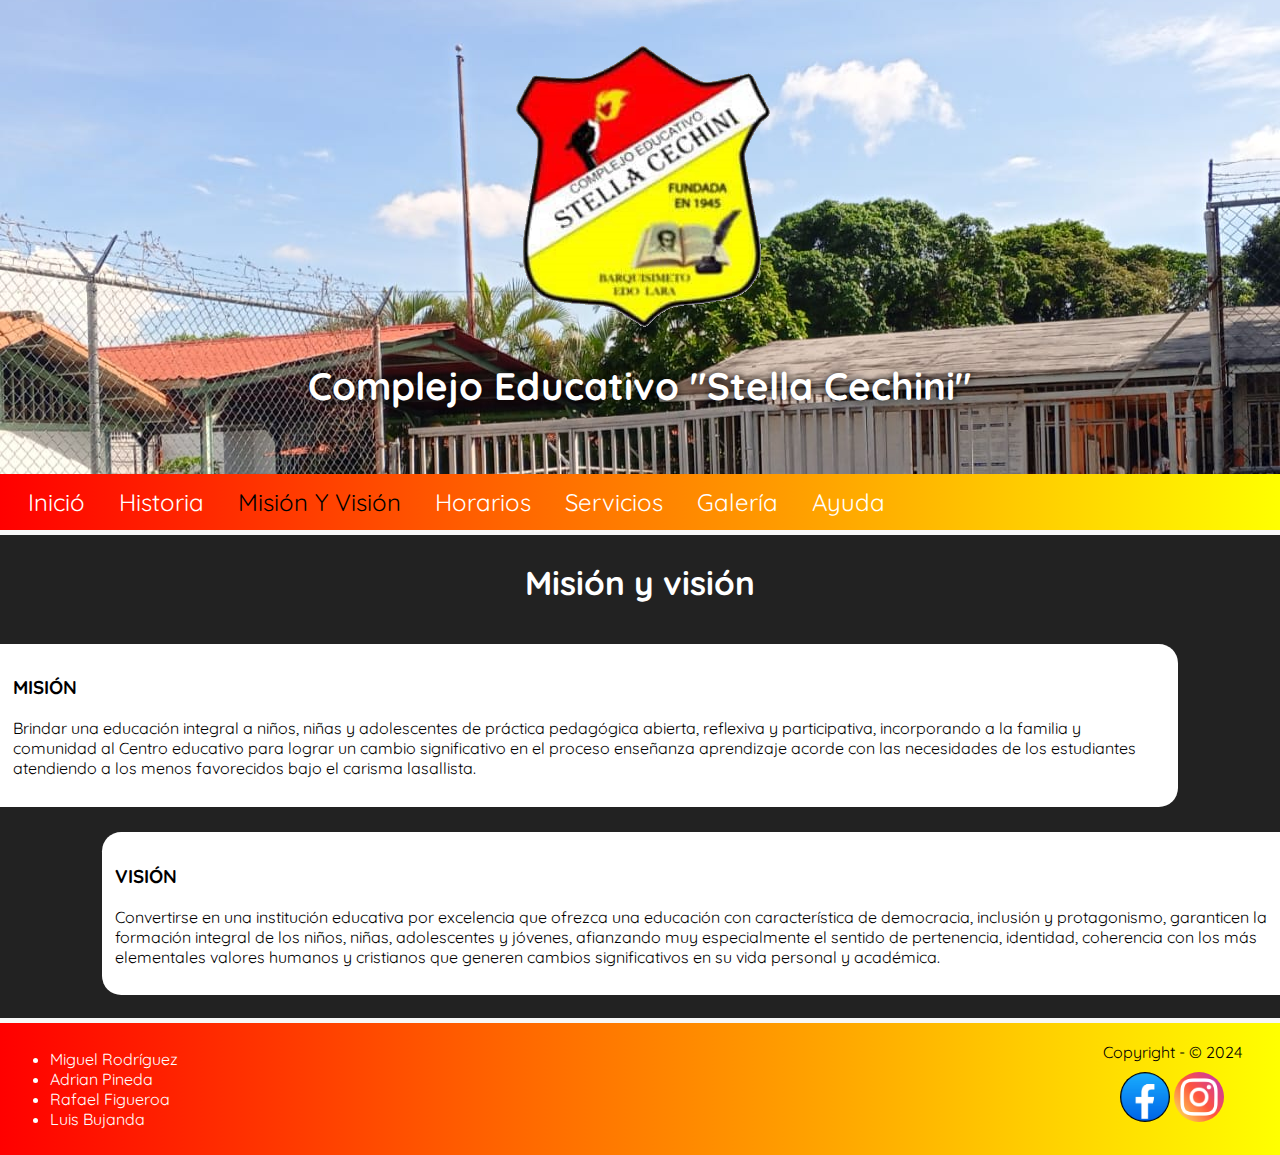
<file: MisionYVision.html>
<!DOCTYPE html>
<html lang="es">
<head>
    <meta charset="UTF-8">
    <meta http-equiv="X-UA-Compatible" content="IE=edge">
    <meta name="viewport" content="width=device-width, initial-scale=1.0">

    <link rel="stylesheet" href="https://fonts.googleapis.com/css?family=Quicksand">
    <link rel="stylesheet" href="styles/style.css">
    <link rel="icon" href="SH/logo.ico">

    <title>Stella Cechini</title>
</head>
<body>
    
    <header>
        <img src="img/Sin nombre.png" alt="">
        <h1>Complejo Educativo "Stella Cechini"</h1>
    </header>
    <nav class="navbar">
        <div class="menu">
            <a href="index.html">Inició</a>
            <a href="Cechini.html">Historia</a>
            <a href="#" id="page_check">Misión Y Visión</a>
            <a href="index.horario.html">Horarios</a>
            <a href="Servicios.html">Servicios</a>
            <a href="gallery.html">Galería</a>
            <a href="faq.html">Ayuda</a>
        </div>
    </nav>
    <section class="MainSection">

        <h2>Misión y visión</h2>
        
        <div class="leftContent">
            <h3>MISIÓN</h3>
            <p>Brindar una educación integral a niños, niñas y adolescentes de práctica pedagógica abierta, reflexiva y participativa, incorporando a la familia y comunidad al Centro educativo para lograr un cambio significativo en el proceso enseñanza aprendizaje acorde con las necesidades de los estudiantes atendiendo a los menos favorecidos bajo el carisma lasallista.</p>
        </div>
        
        <div class="rightContent">
            <h3>VISIÓN</h3>
            <p>Convertirse en una institución educativa por excelencia que ofrezca una educación con característica de democracia, inclusión y protagonismo, garanticen la formación integral de los niños, niñas, adolescentes y jóvenes, afianzando muy especialmente el sentido de pertenencia, identidad, coherencia con los más elementales valores humanos y cristianos que generen cambios significativos en su vida personal y académica.</p>
        </div>

    </section>
    <footer>
        <div class="integrantes">
            <ul>
                <li>Miguel Rodríguez</li>
                <li>Adrian Pineda</li>
                <li>Rafael Figueroa</li>
                <li>Luis Bujanda</li>
            </ul>
        </div>
        <div class="copy">
        Copyright - &copy; 2024
            <div class="redes">
                <a href="https://www.facebook.com/profile.php?id=61569696991013" target="_blank"><img src="SH/facebook.jpg" id="facebook"></a>
                <a href="https://www.instagram.com/c.e.n.Stella_Cechini/" target="_blank"><img src="SH/instagram.jpg" id="instagram"></a>
            </div>
        </div>
    </footer>
</body>
</html>
</file>
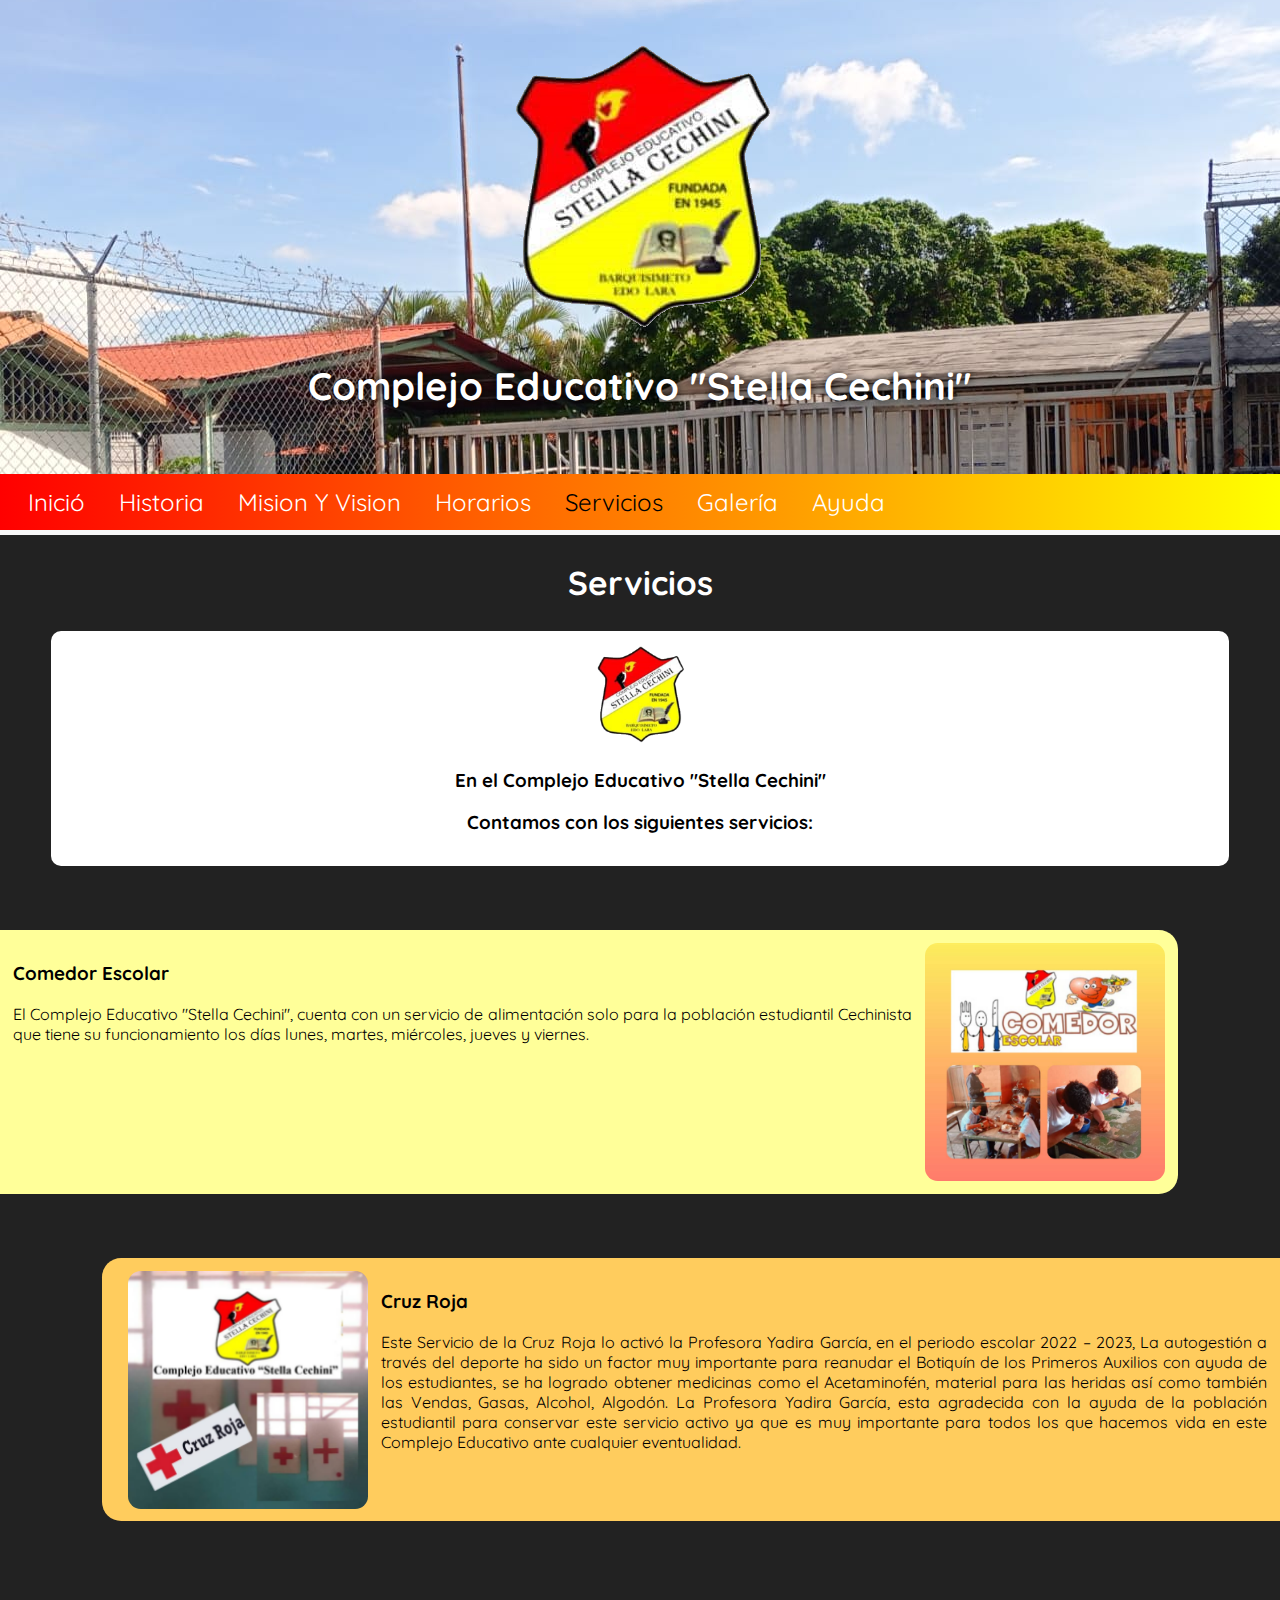
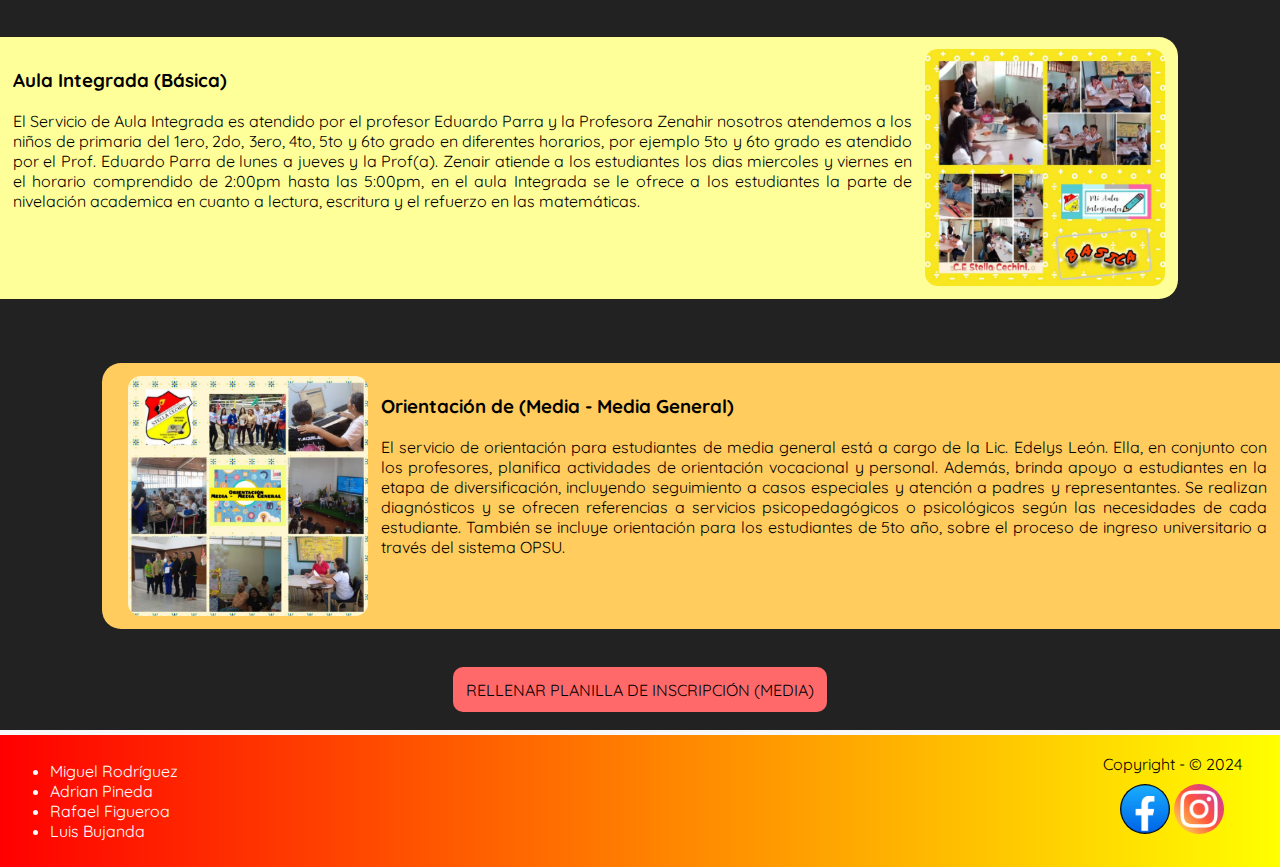
<file: servicios.html>
<!DOCTYPE html>
<html lang="es">
<head>
    <meta charset="UTF-8">
    <meta http-equiv="X-UA-Compatible" content="IE=edge">
    <meta name="viewport" content="width=device-width, initial-scale=1.0">
    
    <link rel="stylesheet" href="https://fonts.googleapis.com/css?family=Quicksand">
    <link rel="stylesheet" href="css/style.css">
    <link rel="icon" href="SH/logo.ico">

    <title>Stella Cechini</title>
</head>
<body>
    
    <header>
        <img src="img/Sin nombre.png" alt="">
        <h1>Complejo Educativo "Stella Cechini"</h1>
    </header>
    <nav class="navbar">
        <div class="menu">
            <a href="index.html">Inició</a>
            <a href="Cechini.html">Historia</a>
            <a href="MisionYVision.html">Mision Y Vision</a>
            <a href="index.horario.html">Horarios</a>
            <a href="#" id="page_check">Servicios</a>
            <a href="gallery.html">Galería</a>
            <a href="faq.html">Ayuda</a>
        </div>
    </nav>

    <main>
    <section class="MainSection">
        <h2>Servicios</h2>
        <div class="FeaturedMenu">
        <center>
            <img src="img/Sin nombre.png" width="100">
        </center>
        <center>
            <div>   
            <p>
               <b><h3>  
               En el Complejo Educativo "Stella Cechini"
               </b></h3>
               <b><h3>  
               Contamos con los siguientes servicios:
               </b></h3>
            </p>
            </div>
        </center>
        </div>
        <article class="historia">
            <div class="history">
                <h3>Comedor Escolar</h3>
                <p>
                   El Complejo Educativo "Stella Cechini", cuenta con un servicio de alimentación 
                    solo para la población estudiantil Cechinista que tiene su funcionamiento los días lunes, martes, miércoles, jueves y viernes. 
                </p>
            </div>
            <img src="img/ft comedor.png">
        </article>

    <article class="cechini-content">
		<div class="cech-person" id="cechini">
			<div class="cech-img">
				<img src="img/ft cruz roja.png" alt="" id="cechini-img">
			</div>
			<div class="cech-text">
				<h3>Cruz Roja</h3>
            	<p>
                        Este Servicio de la Cruz Roja lo activó la Profesora Yadira García, en el periodo escolar 2022 – 2023, La autogestión a través del deporte ha sido un factor muy importante para reanudar el Botiquín de los Primeros Auxilios con ayuda de los estudiantes, se ha logrado obtener medicinas como el Acetaminofén, material para las heridas así como también  las Vendas, Gasas, Alcohol, Algodón.  
                        La Profesora Yadira García, esta agradecida con la ayuda de la población estudiantil para conservar este servicio activo ya que es muy importante para todos los que hacemos vida en este Complejo Educativo ante cualquier eventualidad.
                </p>
		</div>
	</article>

    <article class="historia">
        <div class="history">
            <h3>Aula Integrada (Básica)</h3>
            <p>
                El Servicio de Aula Integrada es atendido por el profesor Eduardo Parra y la Profesora Zenahir nosotros atendemos a los niños de primaria del 1ero, 2do, 3ero, 4to, 5to y 6to grado en diferentes horarios, por ejemplo 5to y 6to grado es atendido por el Prof. 
                Eduardo Parra de lunes a jueves y la Prof(a). Zenair atiende a los estudiantes los dias miercoles y viernes en el horario comprendido  de 2:00pm hasta las 5:00pm, en el aula Integrada se le ofrece a los estudiantes la parte de nivelación academica en cuanto a lectura, escritura y el refuerzo en las matemáticas.
            </p>
        </div>
        <img src="img/ft aula integral(basica).png">
    </article>

    <article class="cechini-content">
		<div class="cech-person" id="cechini">
			<div class="cech-img">
				<img src="img/orientacion (Media-Media General).png" alt="" id="cechini-img">
			</div>
			<div class="cech-text">
				<h3>Orientación de (Media - Media General)</h3>
            	<P>
                    El servicio de orientación para estudiantes de media general está a cargo de la Lic. Edelys León. Ella, en conjunto con los profesores, planifica actividades de orientación vocacional y personal. Además, brinda apoyo a estudiantes en la etapa de diversificación, incluyendo seguimiento a casos especiales y atención a padres y representantes. Se realizan diagnósticos y se ofrecen referencias a servicios   psicopedagógicos o psicológicos según las necesidades de cada estudiante. También se incluye orientación para los estudiantes de 5to año, sobre el proceso de ingreso universitario a través del sistema OPSU.
                </P>
                   
		</div>
	</article>
        <div>
           <center><a href="formulario/FORMULARIO.html" download class="download-btn"  target="_blank">RELLENAR PLANILLA DE INSCRIPCIÓN (MEDIA)</a></center> 
        </div>
        <br>
    </section>
</main>
        <footer>
        <div class="integrantes">
            <ul>
                <li>Miguel Rodríguez</li>
                <li>Adrian Pineda</li>
                <li>Rafael Figueroa</li>
                <li>Luis Bujanda</li>
            </ul>
        </div>
        <div class="copy">
        Copyright - &copy; 2024
            <div class="redes">
                <a href="https://www.facebook.com/profile.php?id=61569696991013" target="_blank"><img src="SH/facebook.jpg" id="facebook"></a>
                <a href="https://www.instagram.com/c.e.n.Stella_Cechini/" target="_blank"><img src="SH/instagram.jpg" id="instagram"></a>
            </div>
        </div>
    </footer>
</body>
</html>
</file>
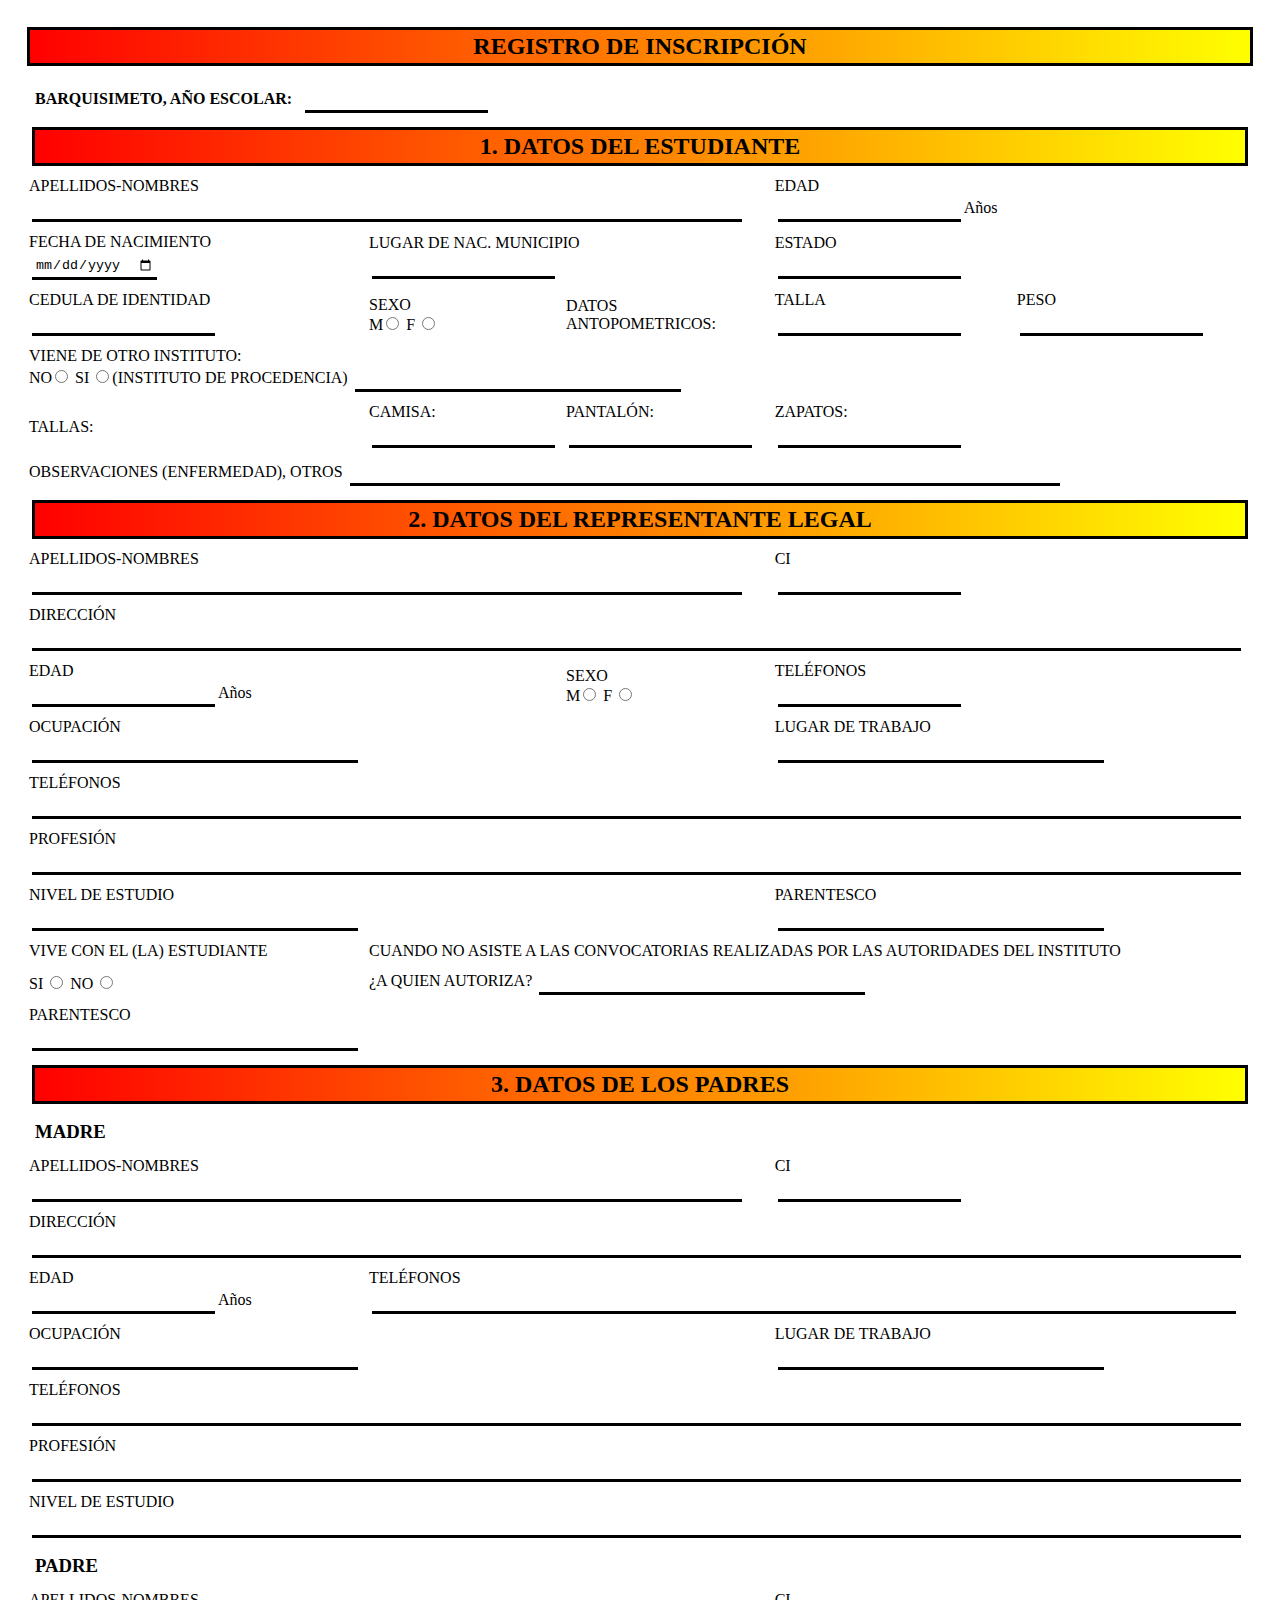
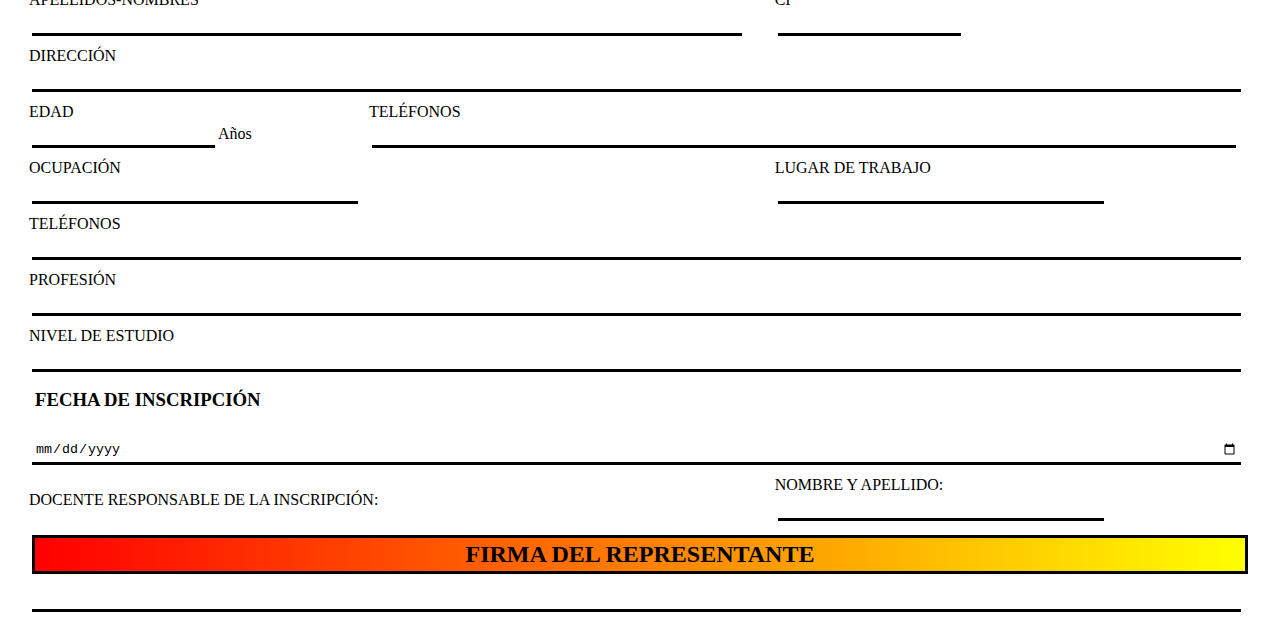
<file: formulario/FORMULARIO.html>
<!DOCTYPE html>
<html>
<head>
	<meta charset="utf-8">
	<meta name="viewport" content="width=device-width, initial-scale=1">
	<link rel="stylesheet" type="text/css" href="registro.css">
	<title>Registro de inscripción (Media)</title>
</head>
<body>
<form>
	<section>
		<h2> REGISTRO DE INSCRIPCIÓN</h2>
	 </section>
	 <table >
	 	<tr>
	 		<td colspan="3">
	 			<b>BARQUISIMETO, AÑO ESCOLAR:</b>
	 			<input type="text" name="">
	 		</td>

	 	</tr>
        <tr>
        	<td colspan="5">
        		<h2>1. DATOS DEL ESTUDIANTE</h2>
        	</td>
        </tr>
        <tr>
        	<td colspan="3" >
        		APELLIDOS-NOMBRES
        		<br>
        		<input type="text" name="" class="alargar">
        	</td>
        	<td colspan="2">
        		EDAD
        		<br>
        		<input type="number" name="">Años
        	</td>

        </tr>
        <tr>
        	<td>
        	FECHA DE NACIMIENTO
        	<br>
        	<input type="date" name="">
        	</td>
        	<td colspan="2">
        	LUGAR DE NAC. MUNICIPIO
        	<br>
        	<input type="text" name="">		
        	</td>
        	<td>
        	ESTADO
        	<br>
        	<input type="text" name="">
        	</td>
        </tr>
        <tr>
        	<td>
        	CEDULA DE IDENTIDAD
        	<br>
             <input type="number" name="">
        	</td>
        	<td>
        		SEXO
        		<br>
        		M<input type="radio" name="Sexo" value="Masculino">
        	    F <input type="radio" name="Sexo" value="Femenino">
        	</td>
        	<td >
        		DATOS ANTOPOMETRICOS:     
        	</td>
        	<td>
        		TALLA
        		<br>
        		<input type="number" name="">
        	</td>
        	<td>
        		PESO
        		<br>
        		<input type="number" name="">
        	</td>
        </tr>
        <tr>
        	<td colspan="3">
            VIENE DE OTRO INSTITUTO:
        	<br>
	       NO<input type="radio" name="DONDE" value="NO">
           SI <input type="radio" name="DONDE" value="SI">(INSTITUTO DE PROCEDENCIA)
           	    <input type="text" name="" class="alargar2">   
        	</td>
        </tr>
        <tr>
        	<td>
        		TALLAS:
        	</td>
        	<td>
	       	    CAMISA:
	       	    <br>
	       	    <input type="text" name="">
	       </td>
	         <td>
	       	   PANTALÓN:
	       	    <br>
	       	    <input type="number" name="">
	       </td>
	       <td>
	       	   ZAPATOS:
	       	    <br>
	       	    <input type="number" name="">
	       </td>
        </tr>
        <tr>
        	<td colspan="5">
        		OBSERVACIONES (ENFERMEDAD), OTROS
        		<input type="text" name="" class="alargar">
        	</td>    
        </tr>
        <tr>
        	<td colspan="5">
        		 <h2>2. DATOS DEL REPRESENTANTE LEGAL</h2>	
        	</td>
        </tr>
        <tr>
        	<td colspan="3" >
        		APELLIDOS-NOMBRES
        		<br>
        		<input type="text" name="" class="alargar">
        	</td>
        	<td colspan="2">
        		CI
        		<br>
        		<input type="number" name="">
        	</td>
        </tr>
        <tr>
        	<td colspan="5">
        		DIRECCIÓN
        		<br>
        		<input type="text" name="" class="DIRECCION">
        	</td>
        </tr>
        <tr>
        	<td colspan="2">
        		EDAD
        		<br>
        		<input type="number" name="">Años
        	</td>
        	<td>
        		SEXO
        		<br>
        		M<input type="radio" name="Sexo" value="Masculino">
        	    F <input type="radio" name="Sexo" value="Femenino">
        	</td>
            <td>
            	TELÉFONOS
            	<br>
                <input type="number" name="">
            </td>
        </tr>
        <tr>
        	<td colspan="3" >
        		OCUPACIÓN
        		<br>
        		<input type="text" name="" class="alargar2">
        	</td>
        	<td colspan="2">
        		LUGAR DE TRABAJO
        		<br>
        		<input type="text" name=""  class="alargar2">
        	</td>
        </tr>
        <tr>
        	<td colspan="5">
        		TELÉFONOS
        		<br>
        		<input type="text" name="" class="DIRECCION">
        	</td>
        </tr>
        <tr>
        	<td colspan="5">
        		PROFESIÓN
        		<br>
        		<input type="text" name="" class="DIRECCION">
        	</td>
        </tr>
         <tr>
        	<td colspan="3" >
        		NIVEL DE ESTUDIO
        		<br>
        		<input type="text" name="" class="alargar2">
        	</td>
        	<td colspan="2">
        		PARENTESCO
        		<br>
        		<input type="text" name=""  class="alargar2">
        	</td>
        </tr>
        <tr>
        	<td>
        		VIVE CON EL (LA) ESTUDIANTE
        		
        	</td>
        	<td colspan="4">
        		CUANDO NO ASISTE A LAS CONVOCATORIAS REALIZADAS POR LAS AUTORIDADES DEL INSTITUTO
        	</td>
        </tr>
        <tr>
        	<td>
        		
        		SI <input type="radio" name="VIVE" value="SI">
        		NO <input type="radio" name="VIVE" value="NO">
        	</td>
        	<td colspan="3">
        		¿A QUIEN AUTORIZA?
        		<input type="text" name="" class="alargar2">
        	</td>
        </tr>
        <tr>
        	 <td>
            	PARENTESCO
            	<br>
            	<input type="text" name="" class="alargar2">
            </td>        
        </tr>
        <tr>
        	<td colspan="5">
        	<h2>3. DATOS DE LOS PADRES</h2>
            </td>        
        </tr>
        <tr>
        	<td>
        		<h3>MADRE</h3>
        	</td>
        </tr>
        <tr>
        		<td colspan="3">
        		APELLIDOS-NOMBRES
        		<br>
        		<input type="text" name="" class="alargar">      	
        	</td>
        	<td colspan="2">
        		CI
        		<br>
        		<input type="number" name="">
        	</td>
        </tr>
        <tr>
        	<td colspan="5">
        		DIRECCIÓN
        		<br>
        		<input type="text" name="" class="DIRECCION">
        	</td>
        </tr>
        <tr>
        	<td >
        		EDAD
        		<br>
        		<input type="number" name="">Años
        	</td>
        	 <td colspan="4">
            	TELÉFONOS
            	<br>
                <input type="number" name="" class="tl">
            </td>
        </tr>
         <tr>
        	<td colspan="3" >
        		OCUPACIÓN
        		<br>
        		<input type="text" name="" class="alargar2">
        	</td>
        	<td colspan="2">
        		LUGAR DE TRABAJO
        		<br>
        		<input type="text" name=""  class="alargar2">
        	</td>
        </tr>
         <tr>
        	<td colspan="5">
        		TELÉFONOS
        		<br>
        		<input type="text" name="" class="DIRECCION">
        	</td>
        </tr>
        <tr>
        	<td colspan="5">
        		PROFESIÓN
        		<br>
        		<input type="text" name="" class="DIRECCION">
        	</td>
        </tr>
        <tr>
        	<td colspan="5" >
        		NIVEL DE ESTUDIO
        		<br>
        		<input type="text" name="" class="DIRECCION">
        	</td>
        </tr>
        <tr>
        	<td>
        		<h3>PADRE</h3>
        	</td>
        </tr>
        <tr>
        		<td colspan="3">
        		APELLIDOS-NOMBRES
        		<br>
        		<input type="text" name="" class="alargar">      	
        	</td>
        	<td colspan="2">
        		CI
        		<br>
        		<input type="number" name="">
        	</td>
        </tr>
        <tr>
        	<td colspan="5">
        		DIRECCIÓN
        		<br>
        		<input type="text" name="" class="DIRECCION">
        	</td>
        </tr>
        <tr>
        	<td >
        		EDAD
        		<br>
        		<input type="number" name="">Años
        	</td>
        	 <td colspan="4">
            	TELÉFONOS
            	<br>
                <input type="number" name="" class="tl">
            </td>
        </tr>
         <tr>
        	<td colspan="3" >
        		OCUPACIÓN
        		<br>
        		<input type="text" name="" class="alargar2">
        	</td>
        	<td colspan="2">
        		LUGAR DE TRABAJO
        		<br>
        		<input type="text" name=""  class="alargar2">
        	</td>
        </tr>
         <tr>
        	<td colspan="5">
        		TELÉFONOS
        		<br>
        		<input type="text" name="" class="DIRECCION">
        	</td>
        </tr>
        <tr>
        	<td colspan="5">
        		PROFESIÓN
        		<br>
        		<input type="text" name="" class="DIRECCION">
        	</td>
        </tr>
        <tr>
        	<td colspan="5" >
        		NIVEL DE ESTUDIO
        		<br>
        		<input type="text" name="" class="DIRECCION">
        	</td>
        </tr>
        <tr>
        	<td colspan="5">
        		<h3>FECHA DE INSCRIPCIÓN</h3>
        		<br>
                <input type="date" name="" class="DIRECCION">
        	</td>
        </tr>
        <tr>
        	<td colspan="3">
        		DOCENTE RESPONSABLE DE LA INSCRIPCIÓN:
        	</td>
        	<td colspan="2">
        		NOMBRE Y APELLIDO:
        		<input type="text" name=""
        		class="alargar2">
        	</td>
        </tr>
    <tr>
        <td colspan="5" >
        <h2>FIRMA DEL REPRESENTANTE</h2>	
        </td>
        </tr>
        <tr>
        <td colspan="5">
        	<input type="text" name="" class="DIRECCION">
        </td>
    </tr>
        
	 </table>
</form>
</body>
</html>
</file>
<file: styles/style.css>
paletaDeColores{
    color: #222222;
    color: #ffffff;
    color: #fdffa2;
    color: #ff6969;
    color: #d8d8d8;
}

*{
    font-family: "Quicksand", fantasy;
}

header img{
    display: flex;
    margin: auto;
}

body{
    margin: 0;
    background-color: #222222;
}

header{
    background-image: url(../SH/bnnr.jpeg);
    color: #ffffff;
    text-shadow: 0 0 9px #000000;
    background-size: cover;
    background-position: center;
    background-attachment: fixed;
    padding: 3vw 0;
    margin: auto;
    text-align: center;
}

h1{
    font-size: 3vw;
    text-align: center;
}

.featuredNew{
    transition: transform ease-in-out 0.2s;

    border-radius: 1vw;

    margin: auto;
    margin: 1vw;
}

.featuredNew:hover{
    transform: scale(1.5);
}

.featuredNew div{
    border-radius: 1vw;

    width: 12vw;
    height: 18vw;
    margin: 1vw;

    background-size: cover;
    background-position: center;
    float: left;
}

.featuredNew footer{
    text-align: center;
    color: #222222;
}

.leftContent{
    background-color: #ffffff;
    padding: 1vw;

    float: left;

    width: 90%;
    border-radius: 0vw 1.5vw 1.5vw 0vw;
    margin: 1vw 0vw;
}

.rightContent{
    background-color: #ffffff;
    padding: 1vw;

    float: right;

    width: 90%;
    
    border-radius: 1.5vw 0vw 0vw 1.5vw;
    margin: 1vw 0vw;
    margin-left: 8%;
}

.navbar {
    display: flex;
    top: 0;
    padding: 1vw;
    background-image: linear-gradient(to left, yellow, red);
    z-index: 600;
    position: sticky;
    border-bottom: solid 5px #f8f8f8;
}

.menu a {
    text-decoration: none;
    color: #ffffff;
    font-size: 24px;
    padding: 15px;
    height: 100%;
    transition: 500ms;
}

.menu a:hover {
    transition: 500ms;
    border-left: 1px solid #222222;
    border-right: 1px solid #222222;
    color: #000000;
}

.navMainMenu{
    margin: 0 3vw 0 2vw;
}

a {
    color: #c7d5e0;
    text-decoration: none;
}

.MainSection{
    display:  flex;
    flex-direction: column;
}

.MainSection h2{
    font-size: 2.6vw;

    color: #ffffff;
    text-align: center;
}

.FeaturedMenu{
    background-color: #ffffff;
    border-radius: 1vw;
    justify-content: center;

    display: flex;
    flex-direction: row;
    flex-wrap: nowrap;
    overflow-x: scroll;

    width: 90%;
    margin: auto;
    padding: 1vw;
}

::-webkit-scrollbar {
    width: 0.8vw;
  }
  
::-webkit-scrollbar-track {
    opacity: 0;
}
  
::-webkit-scrollbar-thumb {
    background: #ff6969;
    border-radius: 5vw;
}

.new {
    display: block;
    background-image: none;
}

footer {
    color: #fff;
    display: flex;
    align-items: center;
    justify-content: space-between;
    border-top: solid 5px #f8f8f8;
    margin-top: 10px;
    background-image: linear-gradient(to left, yellow, red);
}

footer div {
    margin: 10px;
}

footer img {
    width: 50px;
    border-radius: 100%;
}

footer .copy {
    text-align: center;
    margin-right: 3vw;
    color: #000000;
}

.base {
    display: flex;
    justify-content: center;
}

.concet {
    background-color: #ffffff;
    padding: 1vw;
    max-width: 800px;
    text-align: justify;
    border-radius: 1.5vw;
}

.menu #page_check{
    color: #000000;
}

#incognita {
    color: #ff6969;
}
</file>
<file: styles/noticias.css>
.noticia-content {
	background-color: #ffffff;
    border-radius: 1vw;
    justify-content: center;

    display: flex;
    flex-direction: row;
    flex-wrap: nowrap;
    overflow-x: scroll;

    width: 90%;
    margin: auto;
    padding: 1vw;
}

.noticias {
	width: 100%;
	height: 400px;
	overflow: hidden;
}

.noticias ul {
	display: flex;
	width: 500%;
	animation: informacion 20s infinite linear;
}

.noticias li {
	width: 95%;
	list-style: none;
	background-image: linear-gradient(#ffcc5d,#ffff99);
	margin-right: 40px;
	border: solid 5px #222222;
	border-radius: 20px;
}

.noticias img {
	width: 60%;
	height: 400px;
	border-radius: 20px;
}

.noticias p {
	width: 40%;
	font-size: 24px;
	padding: 5px;
	margin: 5px;
}

@keyframes informacion {
	0%{margin-left: 0;}
	10%{margin-left: 0;}
	20%{margin-left: -100%;}
	30%{margin-left: -100%;}
	40%{margin-left: -200%;}
	50%{margin-left: -200%;}
	60%{margin-left: -300%;}
	70%{margin-left: -300%;}
	80%{margin-left: -400%;}
	90%{margin-left: -400%}
	100%{margin-left: 0%}
}
</file>
<file: cechini.css>
/*Cambios universales*/

* {
	 font-family: "Quicksand", fantasy;
}

body {
	margin: 0;
	padding: 0;
	background-color: #222222;
}

/*Banner de presentacion*/

header {
	background-image: url(SH/bnnr.jpeg);
	color: #ffffff;
	text-shadow: 0 0 9px #000000;
	background-size: cover;
	background-position: center;
	background-attachment: fixed;
	padding: 3vw 0;
	margin: auto;
	text-align: center;
}

h1 {
	font-size: 3vw;
}

/*Barra de Naavegacion*/

.navbar {
	display: flex;
	top: 0;
	padding: 1vw;
	background-image: linear-gradient(to left, yellow, red);
	z-index: 600;
	position: sticky;
	border-bottom: solid 5px #f8f8f8;
}

.menu a {
	text-decoration: none;
	color: #ffffff;
	font-size: 24px;
	padding: 15px;
	height: 100%;
	transition: 500ms;
}

.menu a:hover {
	transition: 500ms;
	border-left: 1px solid #222222;
	border-right: 1px solid #222222;
	color: #000000;
}

/*Sub-parrafos*/

h2 {
	color: #f8f8f8;
	font-size: 45px;
}


/*Historia Cechini*/

.historia {
	background-color: #ffffff;
	padding: 1vw;	
	border-radius: 0vw 1.5vw 1.5vw 0vw;
	width: 90%;
	display: inline-flex;
	text-align: justify;
}

.history a {
	text-decoration: none;
	color: #ff6969;
}

.historia img {
	border-radius: 0 1vw 1vw 0;
	padding-left: 10px;
}

/*Linea de tiempo*/

.linea-tiempo {
	background-color: #ffffff;
	margin: 20px auto;
	flex-direction: row;
	width: 90%;
	border-radius: 1vw;
	padding: 1vw;
	display: block;
}

.lintemp {
	flex-wrap: nowrap;
	display: flex;
	padding: 1vw;
	overflow: scroll;
}

.fecha {
	flex: 1 0 auto;
	margin: 5px 50px;
	width: 20%;
	height: auto;
	background-image: linear-gradient(#ffcc5d,#ffff99);
	color: #222222;
	padding: 5px;
	border-radius: 1vw;
	border: solid 2px #222222;
}

.fecha h4 {
	text-align: center;
}

.fecha p {
	text-align: justify;
}

.cechini-content {
	justify-content: flex-end;
}

.cech-person {
	background-color: #ffffff;
	padding: 1vw;	
	border-radius: 1.5vw 0 0 1.5vw;
	width: 90%;
	margin-left: 8%;
	display: inline-flex;
	text-align: justify;
}

.cechini-content img{
	width: 10rem;
    border-radius: 100px 100px 0 100px;
    float: left;
}


/*ScrollBar*/

::-webkit-scrollbar {
    width: 0.8vw;
  }
  
::-webkit-scrollbar-track {
    opacity: 0;
}
  
::-webkit-scrollbar-thumb {
    background: #ff6969;
    border-radius: 5vw;
}

/*footer*/

footer {
    color: #fff;
    display: flex;
    align-items: center;
    justify-content: space-between;
    border-top: solid 5px #f8f8f8;
    margin-top: 10px;
    background-image: linear-gradient(to left, yellow, red);
}

footer div {
    margin: 10px;
}

footer img {
	width: 50px;
	border-radius: 100%;
}

footer .copy {
	text-align: center;
	margin-right: 3vw;
	color: #000000;
}

.menu #page_check{
    color: #000000;
}
</file>
<file: styles/styleGallery.css>
paletaDeColores{
    color: #222222;
    color: #ffffff;
    color: #fdffa2;
    color: #ff6969;
    color: #d8d8d8;
}

*{
    font-family: "Quicksand", fantasy;
}

header img{
    display: flex;
    margin: auto;
}

body{
    margin: 0;
    background-color: #222222;
}

header{
    background-image: url(../SH/bnnr.jpeg);
    color: #ffffff;
    text-shadow: 0 0 9px #000000;
    background-size: cover;
    background-position: center;
    background-attachment: fixed;
    padding: 3vw 0;
    margin: auto;
    text-align: center;
}

h1{
    font-size: 3vw;
    text-align: center;
}
.navbar {
    display: flex;
    top: 0;
    padding: 1vw;
    background-image: linear-gradient(to left, yellow, red);
    z-index: 600;
    position: sticky;
    border-bottom: solid 5px #f8f8f8;
}

.menu a {
    text-decoration: none;
    color: #ffffff;
    font-size: 24px;
    padding: 15px;
    height: 100%;
    transition: 500ms;
}

.menu a:hover {
    transition: 500ms;
    border-left: 1px solid #222222;
    border-right: 1px solid #222222;
    color: #000000;
}

.navMainMenu{
    margin: 0 3vw 0 2vw;
}

a {
    color: #c7d5e0;
    text-decoration: none;
}

.GalleryContainer {
    display: flex;
    flex-direction: row;
    flex-wrap: wrap;
    justify-content: center;
}

.galleryItem {
    margin: 0.8vw;
    background: #f8f8f8;
    border-radius: 50px;
    padding: 15px;
}

.MainSection h2 {
    font-size: 2.6vw;
    color: #ffffff;
    text-align: center;
}

.MainSection h3 {
    font-size: 1.4vw;
    text-align: center;
}

::-webkit-scrollbar {
    width: 0.8vw;
  }
  
::-webkit-scrollbar-track {
    opacity: 0;
}
  
::-webkit-scrollbar-thumb {
    background: #ff6969;
    border-radius: 5vw;
}

footer {
    color: #222222;
}

.tamaño{
    width: 40vw;
    border-radius: 30px 30px 0 0;
}
.Galeryright{
    float: right;
}

.pie_pagina {
    color: #fff;
    display: flex;
    align-items: center;
    justify-content: space-between;
    border-top: solid 5px #f8f8f8;
    margin-top: 10px;
    background-image: linear-gradient(to left, yellow, red);
}

.pie_pagina div {
    margin: 10px;
}

.pie_pagina img {
    width: 50px;
    border-radius: 100%;
}

.pie_pagina .copy {
    text-align: center;
    margin-right: 3vw;
    color: #000000;
}

.menu #page_check{
    color: #000000;
}
</file>
<file: css/style.css>
paletaDeColores{
    color: #222222;
    color: #ffffff;
    color: #fdffa2;
    color: #ff6969;
    color: #d8d8d8;
    color: #FED966;
    color: #ffff99;
    color: #ffcc5d;
}

*{
    font-family: "Quicksand", fantasy;
}

header img{
    display: flex;
   margin: auto;
}

body{
    margin: 0;
    background-color: #222222;
}

header{
    background-image: url(../SH/bnnr.jpeg);
    color: #ffffff;
    text-shadow: 0 0 9px #000000;
    background-size: cover;
    background-position: center;
    background-attachment: fixed;
    padding: 3vw 0;
    margin: auto;
    text-align: center;
}

h1{
    font-size: 3vw;
    text-align: center;
}

.navbar {
    display: flex;
    top: 0;
    padding: 1vw;
    background-image: linear-gradient(to left, yellow, red);
    z-index: 600;
    position: sticky;
    border-bottom: solid 5px #f8f8f8;
}

.menu a {
    text-decoration: none;
    color: #ffffff;
    font-size: 24px;
    padding: 15px;
    height: 100%;
    transition: 500ms;
}

.menu a:hover {
    transition: 500ms;
    border-left: 1px solid #222222;
    border-right: 1px solid #222222;
    color: #000000;
}

.navMainMenu{
    margin: 0 3vw 0 2vw;
}

a {
    color: #c7d5e0;
    text-decoration: none;
}

.MainSection{
   
  
    display:  flex;
    flex-direction: column;
}

.MainSection h2{
    font-size: 2.6vw;

    color: #ffffff;
    text-align: center;
}

.FeaturedMenu{
    background-color: #ffffff;
    border-radius: 10px;

    
    flex-direction: row;
    flex-wrap: nowrap;
    overflow-x: scroll;

    width: 90%;
    margin: auto;
    padding: 1vw;
}

::-webkit-scrollbar {
    width: 0.8vw;
  }
  
::-webkit-scrollbar-track {
    opacity: 0;
}
  
::-webkit-scrollbar-thumb {
    background: #ff6969;
    border-radius: 5vw;
}

footer {
    color: #fff;
    display: flex;
    align-items: center;
    justify-content: space-between;
    border-top: solid 5px #f8f8f8;
    margin-top: 10px;
    background-image: linear-gradient(to left, yellow, red);
}

footer div {
    margin: 10px;
}

footer img {
    width: 50px;
    border-radius: 100%;
}

footer .copy {
    text-align: center;
    margin-right: 3vw;
    color: #000000;
}

.imagenes {
    border-radius: 50px;
    padding: 5px;
    background-color: #ffffff;
}

.download-btn{
    background-color: #ff6969;
    border-radius: 10px;
    color: #000000;
    margin: 4vw;
    padding: 1vw;
    transition: 500ms;
}
.download-btn:hover{
    background-color: #f8f8f8;
}
.download-boton{
    background-color:#fedc76;
    border-radius: 10px;
    margin: auto;
  
    transition: 500ms;
    width: 70%;
}
.download-boton:hover{
    background-color: #f8f8f8;
}

.Titulos{
    color: #ffffff;
   text-align: center;
}
.seccionA{
    margin-top: 90px;
    margin: 7vw;
}

/* servicios (css) */

.historia {
	background-color: #ffff99;
	padding: 1vw;	
	border-radius: 0vw 1.5vw 1.5vw 0vw;
	width: 90%;
	display: inline-flex;
	text-align: justify;
    margin-top: 5vw;
}

.historia img {
    width: 15rem;
    border-radius:1vw ;
    float: left;
    margin-left: 1vw;
}

.cechini-content {
	justify-content: flex-end;
}

.cech-person {
	background-color: #ffcc5d;
	padding: 1vw;	
	border-radius: 1.5vw 0 0 1.5vw;
	width: 90%;
	margin-left: 8%;
	display: inline-flex;
	text-align: justify;
    margin-top: 5vw;
    margin-bottom: 4vw;
    
   
}
.cechini-content img{
    width: 15rem;
    border-radius:1vw ;
    float: left;
    margin-left: 1vw;
    margin-right: 1vw;
}

.menu #page_check{
    color: #000000;
}

.j a {
    color: #ff6969;
    margin: 10px;
}
</file>
<file: formulario/registro.css>
*{
	margin: 3px;
	padding: 3px;
	align-items: center;
}
form{
	margin: 0rem,3rem;
	display: grid;
	
}
h2{
	 background-image: linear-gradient(to left, yellow, red);
	 text-align: center;
	 border: solid;
}
input{
	border: none;
	border-bottom: solid;
}
.alargar{
	width: 55vw;
}
.DIRECCION{
	width: 94vw;
}
.alargar2{
	width: 25vw;
}
.tl{
	width: 67vw;
}
</file>
